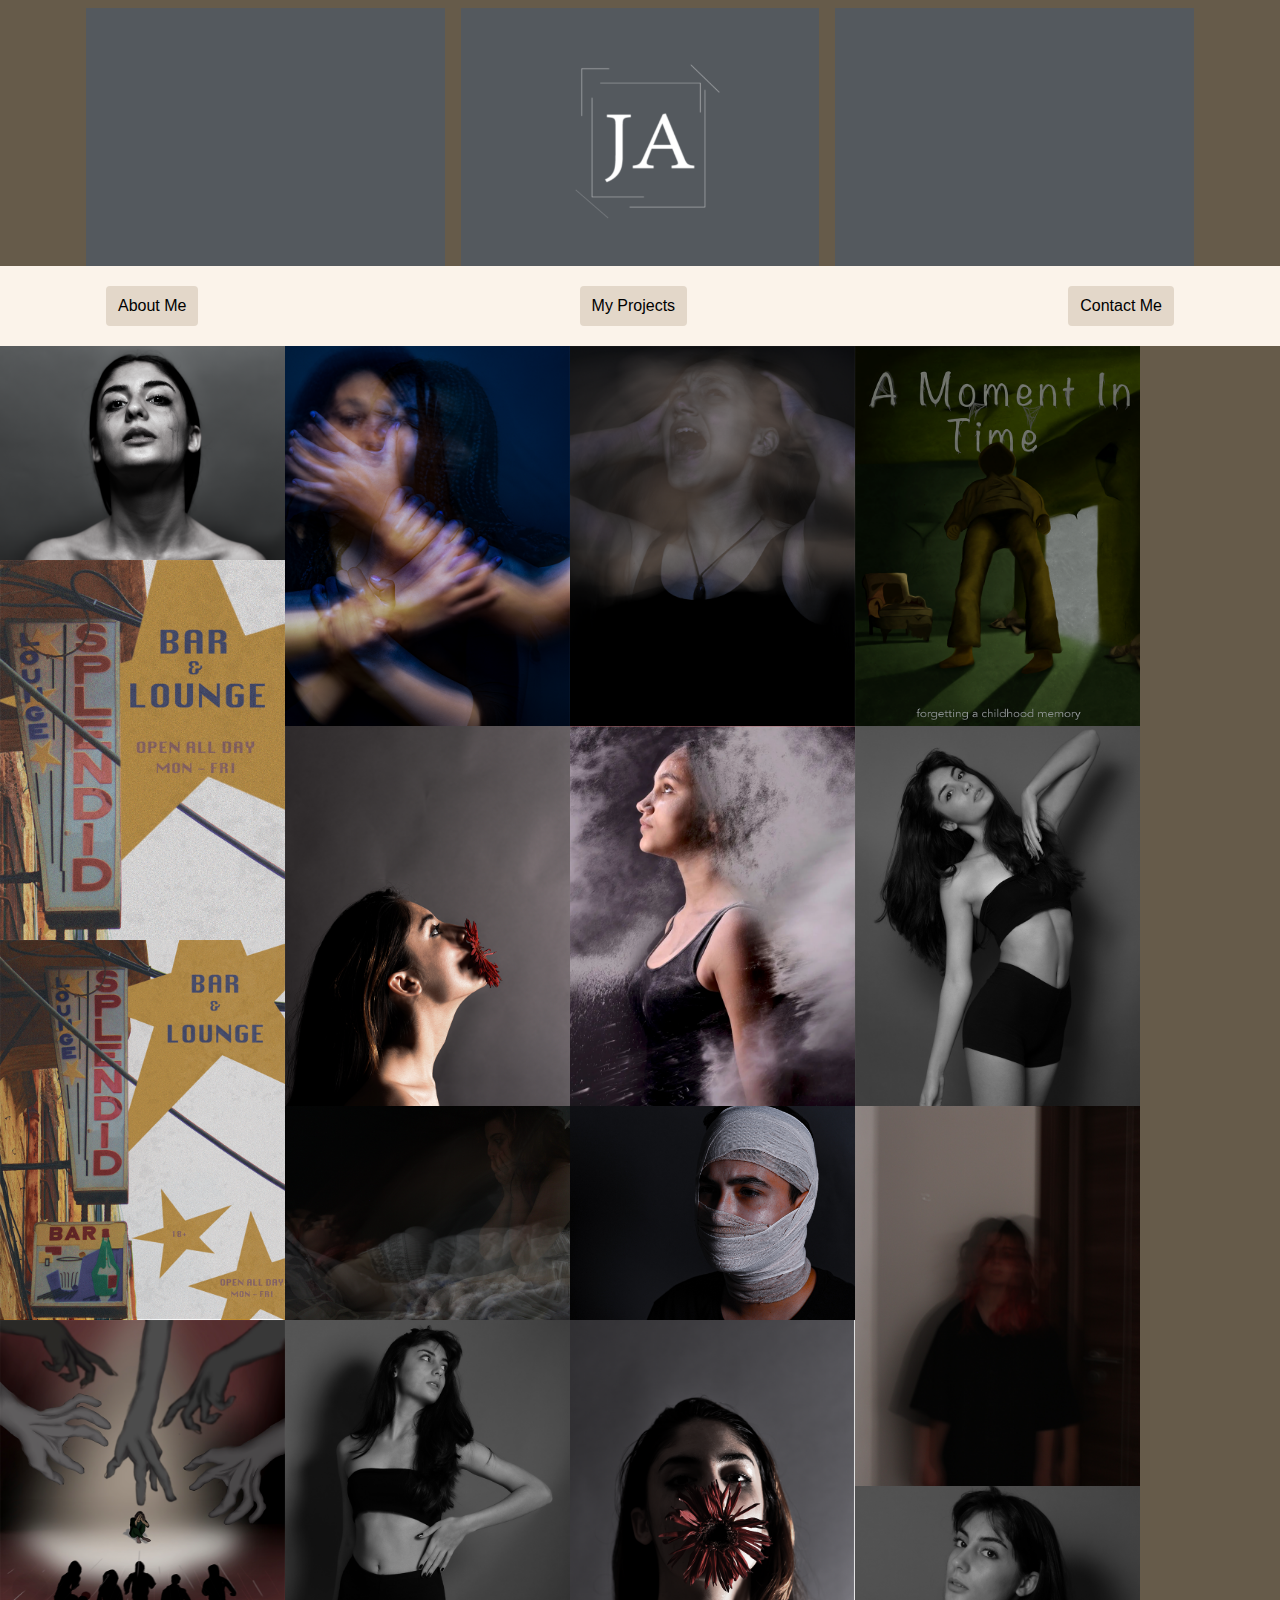
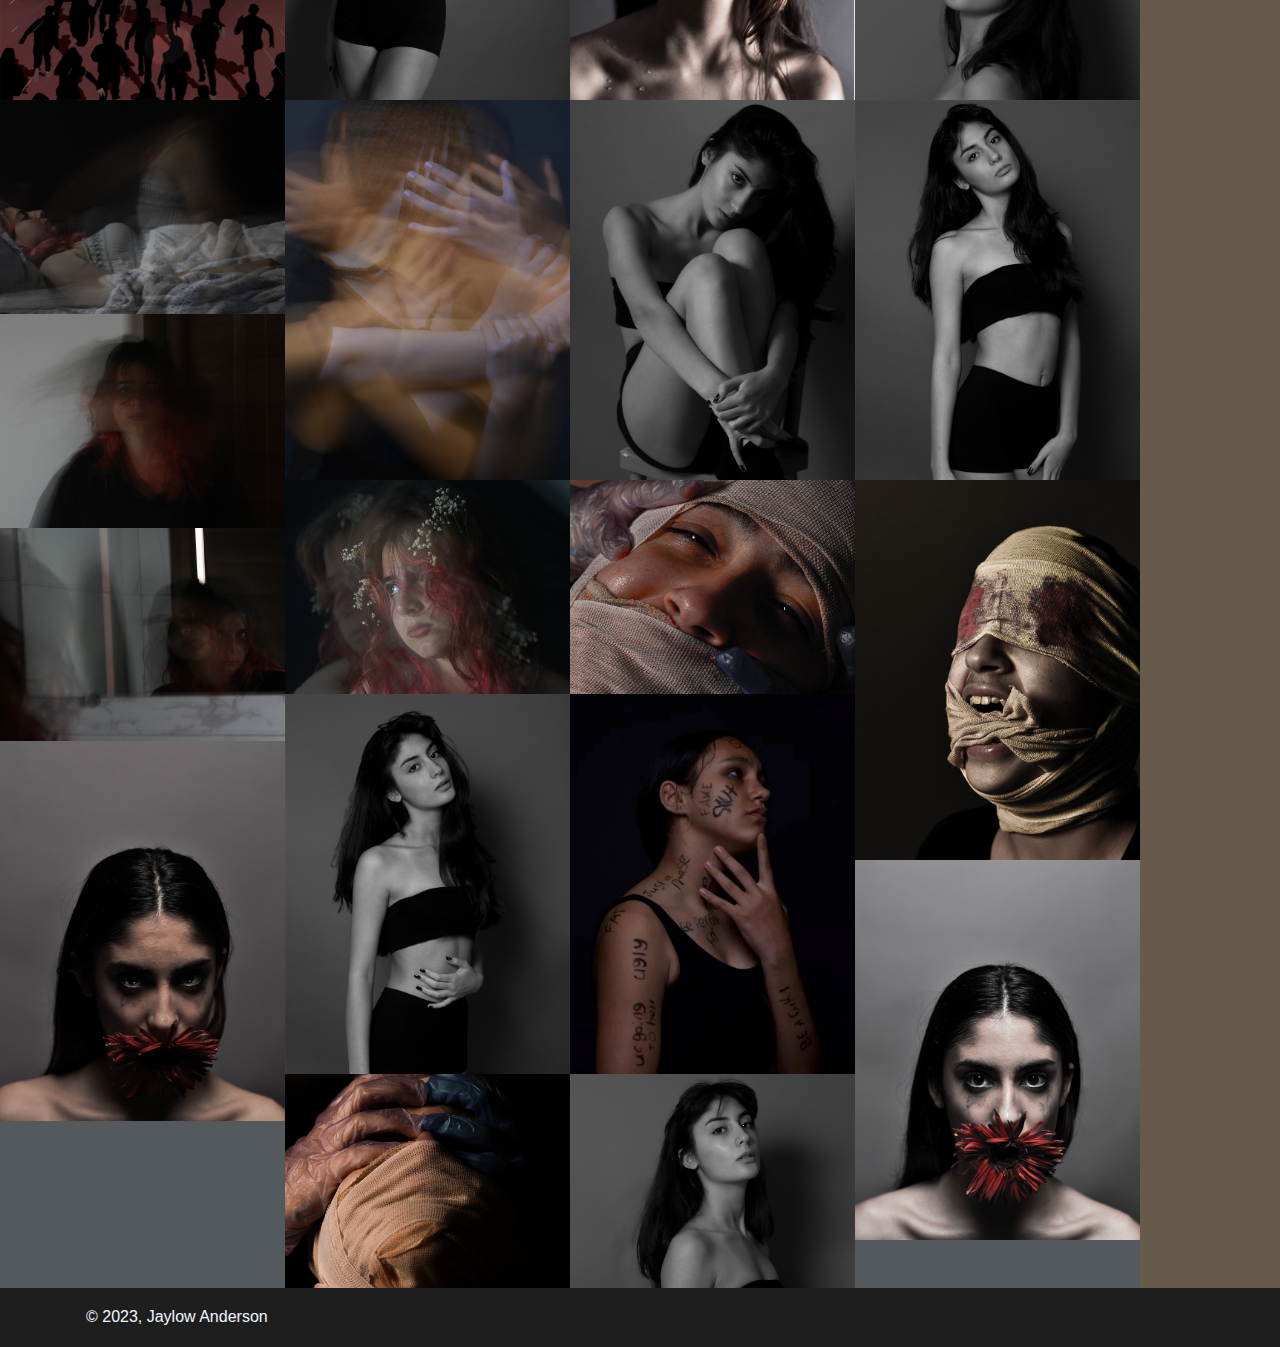
<file: index.html>
<!DOCTYPE html>
<html lang="en">

<head>
    <meta charset="UTF-8">
    <meta name="viewport" content="width=device-width, initial-scale=1.0">
    <title>blog website</title>
    <link rel="stylesheet" href="assets/style/grid.css">
    <link rel="stylesheet" href="assets/style/style.css">
    <link rel="preconnect" href="https://fonts.googleapis.com">
    <link rel="preconnect" href="https://fonts.gstatic.com" crossorigin>
    <link href="https://fonts.googleapis.com/css2?family=Lumanosimo&display=swap" rel="stylesheet">


</head>

<body>
    <!--logo-->
<!--notes for myself-->
<!--so if the logo is made up of two columns that means that it will be uing the css column code of (col-2) this will make the image 2 columns big,
but it needs to be centered so it needs to have its own seperate css to fix the position.-->
<div class="logo-position">
    <div class="container">
        <div class="row">
            <div class="col-4">

            </div>
            <div class="col-4">
                <a href="../jewel-tesi-blog-website/index.html">
                    <div class="gallary-style">
                        <img src="assets/images/no1.png" alt="logo of website" class="style-img">
                    </div>
                </a>
            </div>
            <div class="col-4">

            </div>
        </div>
    </div>
    </div>
    
<!--navbar-->
    <nav class="navbar">
        <div class="container"> 
<a href="about-me.html" class="button"> About Me</a>
<a href="my-projects.html" class="button"> My Projects</a>
<a href="contact-me.html" class="button"> Contact Me</a>

        </div>
    </nav>




    
<!--gallary rows and column structure-->
    <div class="container no-space">

<!--row no 1-->        

<div class="row">
            <div class="col-3">
                <a href="article-page.html">
                    <div class="gallary-style">
                        <img src="assets/images/img32.png" alt="" class="style-img">
                    </div>
                </a>
                <a href="article-page.html">
                    <div class="gallary-style">
                        <img src="assets/images/img 1.png" alt="" class="style-img">
                    </div>
                </a>
                <a href="article-page.html">
                    <div class="gallary-style">
                        <img src="assets/images/img2.png" alt="" class="style-img">
                    </div>
                </a>
                <a href="article-page.html">
                    <div class="gallary-style">
                        <img src="assets/images/img3.png" alt="" class="style-img">
                    </div>
                </a>
                <a href="article-page.html">
                    <div class="gallary-style">
                        <img src="assets/images/img25.png" alt="" class="style-img">
                    </div>
                </a>
                <a href="article-page.html">
                    <div class="gallary-style">
                        <img src="assets/images/img30.png" alt="" class="style-img">
                    </div>
                </a>
                <a href="article-page.html">
                    <div class="gallary-style">
                        <img src="assets/images/img28.png" alt="" class="style-img">
                    </div>
                </a>
                <a href="article-page.html">
                    <div class="gallary-style">
                        <img src="assets/images/img7.png" alt="" class="style-img">
                    </div>
                </a>
                

<!-- row no 2-->
            </div>
            <div class="col-3">
                <a href="article-page.html">
                    <div class="gallary-style">
                        <img src="assets/images/img16.png" alt="" class="style-img">
                    </div>
                </a>
                <a href="article-page.html">
                    <div class="gallary-style">
                        <img src="assets/images/img9.png" alt="" class="style-img">
                    </div>
                </a>
                
                <a href="article-page.html">
                    <div class="gallary-style">
                        <img src="assets/images/img26.png" alt="" class="style-img">
                    </div>
                </a>
                <a href="article-page.html">
                    <div class="gallary-style">
                        <img src="assets/images/img11.png" alt="" class="style-img">
                    </div>
                </a>
                <a href="article-page.html">
                    <div class="gallary-style">
                        <img src="assets/images/img15.png" alt="" class="style-img">
                    </div>
                </a>
                <a href="article-page.html">
                    <div class="gallary-style">
                        <img src="assets/images/img29.png" alt="" class="style-img">
                    </div>
                </a>
                <a href="article-page.html">
                    <div class="gallary-style">
                        <img src="assets/images/img12.png" alt="" class="style-img">
                    </div>
                </a>
                <a href="article-page.html">
                    <div class="gallary-style">
                        <img src="assets/images/img24.png" alt="" class="style-img">
                    </div>
                </a>

            


<!-- row no 3-->

            </div>
            <div class="col-3">
                <a href="article-page.html">
                    <div class="gallary-style">
                        <img src="assets/images/img17.png" alt="" class="style-img">
                    </div>
                </a>
                <a href="article-page.html">
                    <div class="gallary-style">
                        <img src="assets/images/img18.png" alt="" class="style-img">
                    </div>
                </a>
                
                <a href="article-page.html">
                    <div class="gallary-style">
                        <img src="assets/images/img31.png" alt="" class="style-img">
                    </div>
                </a>
                <a href="article-page.html">
                    <div class="gallary-style">
                        <img src="assets/images/img8.png" alt="" class="style-img">
                    </div>
                </a>
                <a href="article-page.html">
                    <div class="gallary-style">
                        <img src="assets/images/img10.png" alt="" class="style-img">
                    </div>
                </a>
                <a href="article-page.html">
                    <div class="gallary-style">
                        <img src="assets/images/img21.png" alt="" class="style-img">
                    </div>
                </a>
                
                <a href="article-page.html">
                    <div class="gallary-style">
                        <img src="assets/images/img19.png" alt="" class="style-img">
                    </div>
                </a>
                <a href="article-page.html">
                    <div class="gallary-style">
                        <img src="assets/images/img22.png" alt="" class="style-img">
                    </div>
                </a>

<!--row no 4-->

            </div>

            <div class="col-3">
                <a href="article-page.html">
                    <div class="gallary-style">
                        <img src="assets/images/img4.png" alt="" class="style-img">
                    </div>
                </a>
                <a href="article-page.html">
                    <div class="gallary-style">
                        <img src="assets/images/img14.png" alt="" class="style-img">
                    </div>
                </a>
                <a href="article-page.html">
                    <div class="gallary-style">
                        <img src="assets/images/img20.png" alt="" class="style-img">
                    </div>
                </a>
                <a href="article-page.html">
                    <div class="gallary-style">
                        <img src="assets/images/img23.png" alt="" class="style-img">
                    </div>
                </a>
                <a href="article-page.html">
                    <div class="gallary-style">
                        <img src="assets/images/img13.png" alt="" class="style-img">
                    </div>
                </a>
                
                <a href="article-page.html">
                    <div class="gallary-style">
                        <img src="assets/images/img6.png" alt="" class="style-img">
                    </div>
                </a>
                <a href="article-page.html">
                    <div class="gallary-style">
                        <img src="assets/images/img5.png" alt="" class="style-img">
                    </div>
                </a>
                
            </div>
        </div>
    </div>


<!--footer-->
    <footer>
        <div class="container">
            &copy; 2023, Jaylow Anderson


        </div>
    </footer>
</body>


</html>
</file>
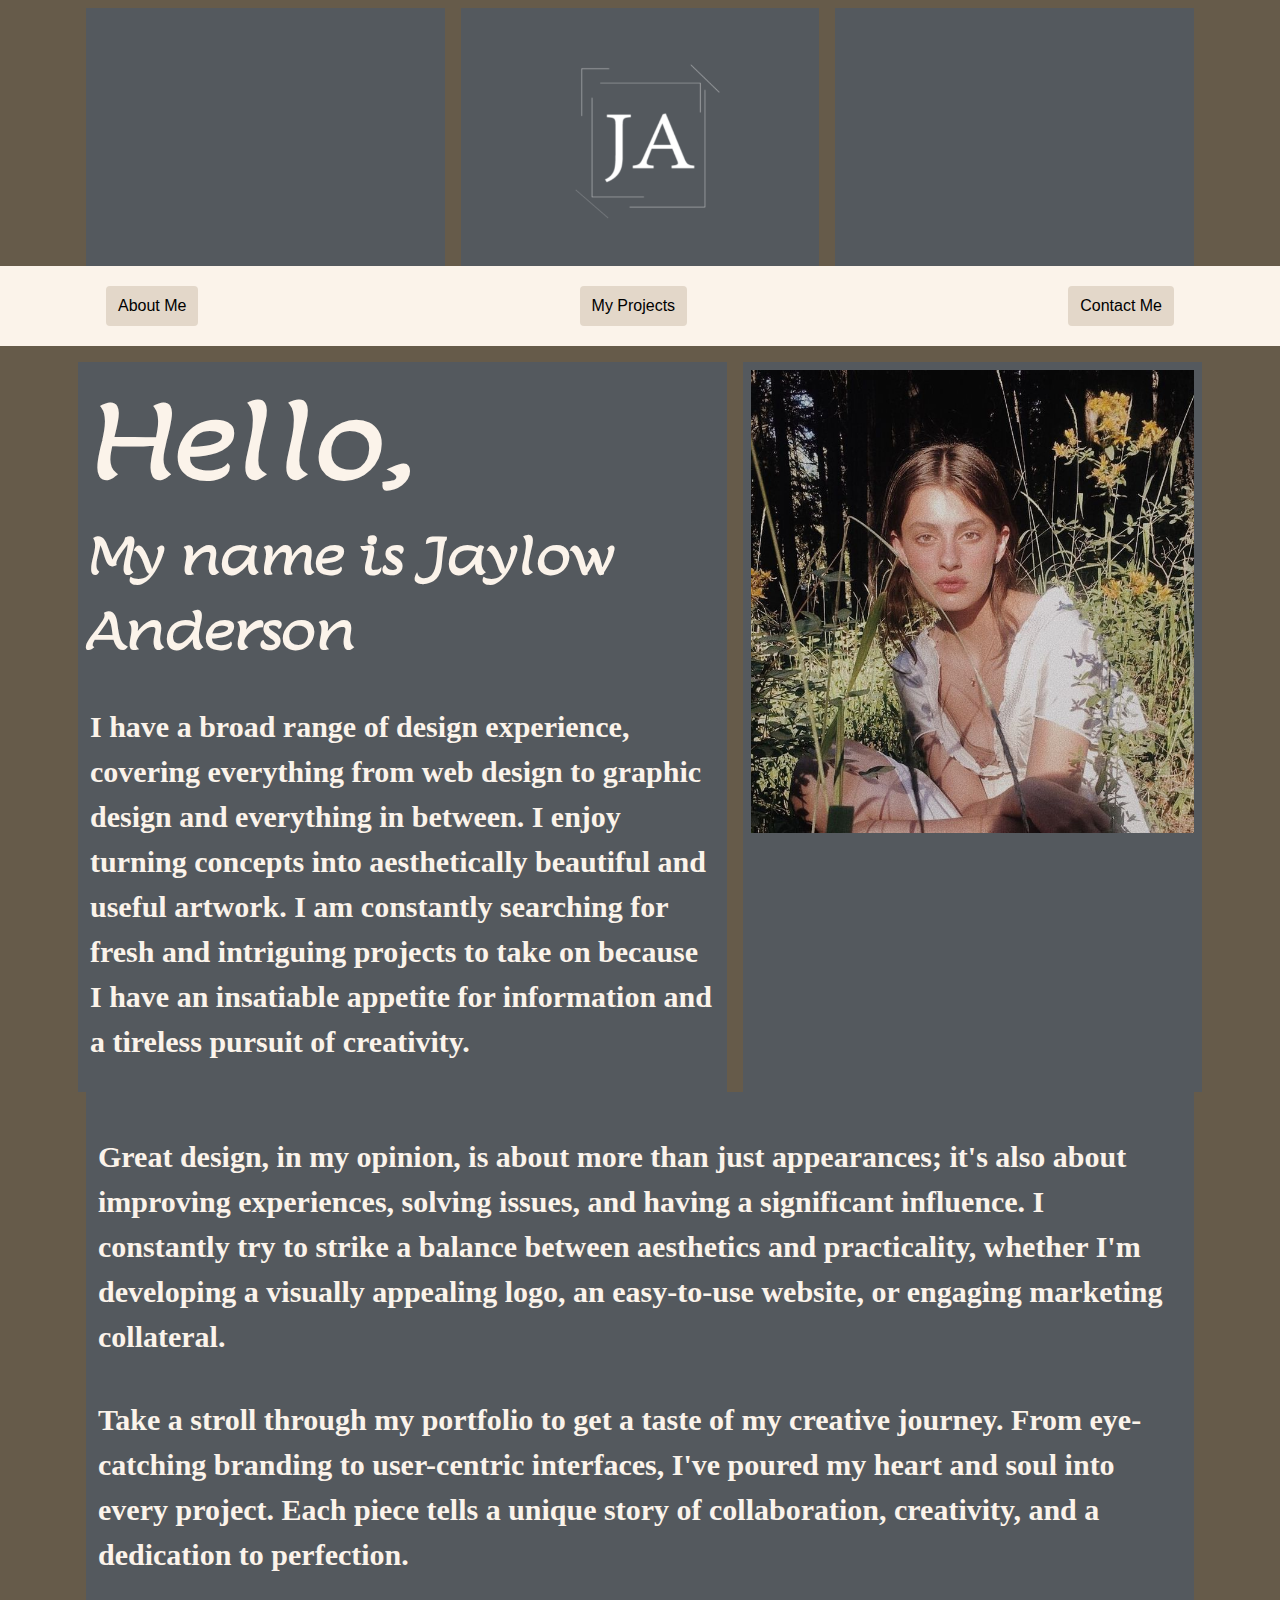
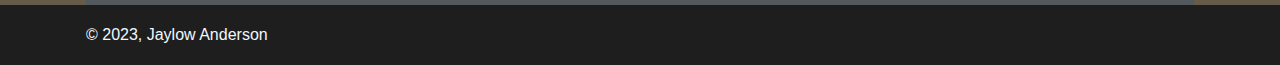
<file: about-me.html>
<!DOCTYPE html>
<html lang="en">
<head>
    <meta charset="UTF-8">
    <meta name="viewport" content="width=device-width, initial-scale=1.0">
    <title>About Me</title>
    <link rel="stylesheet" href="assets/style/grid.css">
    <link rel="stylesheet" href="assets/style/style.css">
    <link rel="preconnect" href="https://fonts.googleapis.com">
    <link rel="preconnect" href="https://fonts.gstatic.com" crossorigin>
    <link href="https://fonts.googleapis.com/css2?family=Lumanosimo&display=swap" rel="stylesheet">
</head>
<body>

    <!--logo-->
    <div class="logo-position">
        <div class="container">
            <div class="row">
                <div class="col-4">
    
                </div>
                <div class="col-4">
                    <a href=" index.html">
                        <div class="gallary-style">
                            <img src="assets/images/no1.png" alt="logo of website" class="style-img">
                        </div>
                    </a>
                </div>
                <div class="col-4">
    
                </div>
            </div>
        </div>
        </div>
    <!--navigation bar-->
    <nav class="navbar">
        <div class="container"> 

<a href="about-me.html" class="button"> About Me</a>
<a href="my-projects.html" class="button"> My Projects</a>
<a href="contact-me.html" class="button"> Contact Me</a>

        </div>
    </nav>


    <!--title-->


    
    <div class="container">
        <div class="row">
            <div class="row">
            
            <!--main artivle-->
                <div class="col-7">
                    <h1 class=" title-text no-space1">Hello,</h1>

                    <h2 class="title-text1 no-space1">My name is Jaylow Anderson</h2>

                <h3 class="title1">I have a broad range of design experience, covering everything from web design to graphic design and 
                    everything in between. I enjoy turning concepts into aesthetically beautiful and useful artwork. 
                    I am constantly searching for fresh and intriguing projects to take on because I have an insatiable 
                    appetite for information and a tireless pursuit of creativity.</h3>
                </div>
                

            <!--image-->
                <div class="col-5">
                    <img src="assets/images/portrait.jpeg" class ="gallary-style style-img">
                </div>
                
            </div>
            <div class="col-12">
                <h3 class="title1">
                    Great design, in my opinion, is about more than just appearances; 
                    it's also about improving experiences, solving issues, and having a significant influence. 
                    I constantly try to strike a balance between aesthetics and practicality, whether I'm developing a
                    visually appealing logo, an easy-to-use website, or engaging marketing collateral.
                </h3>

                <h3 class="title1">
                    Take a stroll through my portfolio to get a taste of my creative journey. 
                    From eye-catching branding to user-centric interfaces, I've poured my heart and soul into every project. 
                    Each piece tells a unique story of collaboration, creativity, and a dedication to perfection.
                </h3>
            </div>
        </div>
        </div>
    <!--footer-->
    <footer>
        <div class="container">
            &copy; 2023, Jaylow Anderson
        </div>
    </footer>

</body>
</html>
</file>
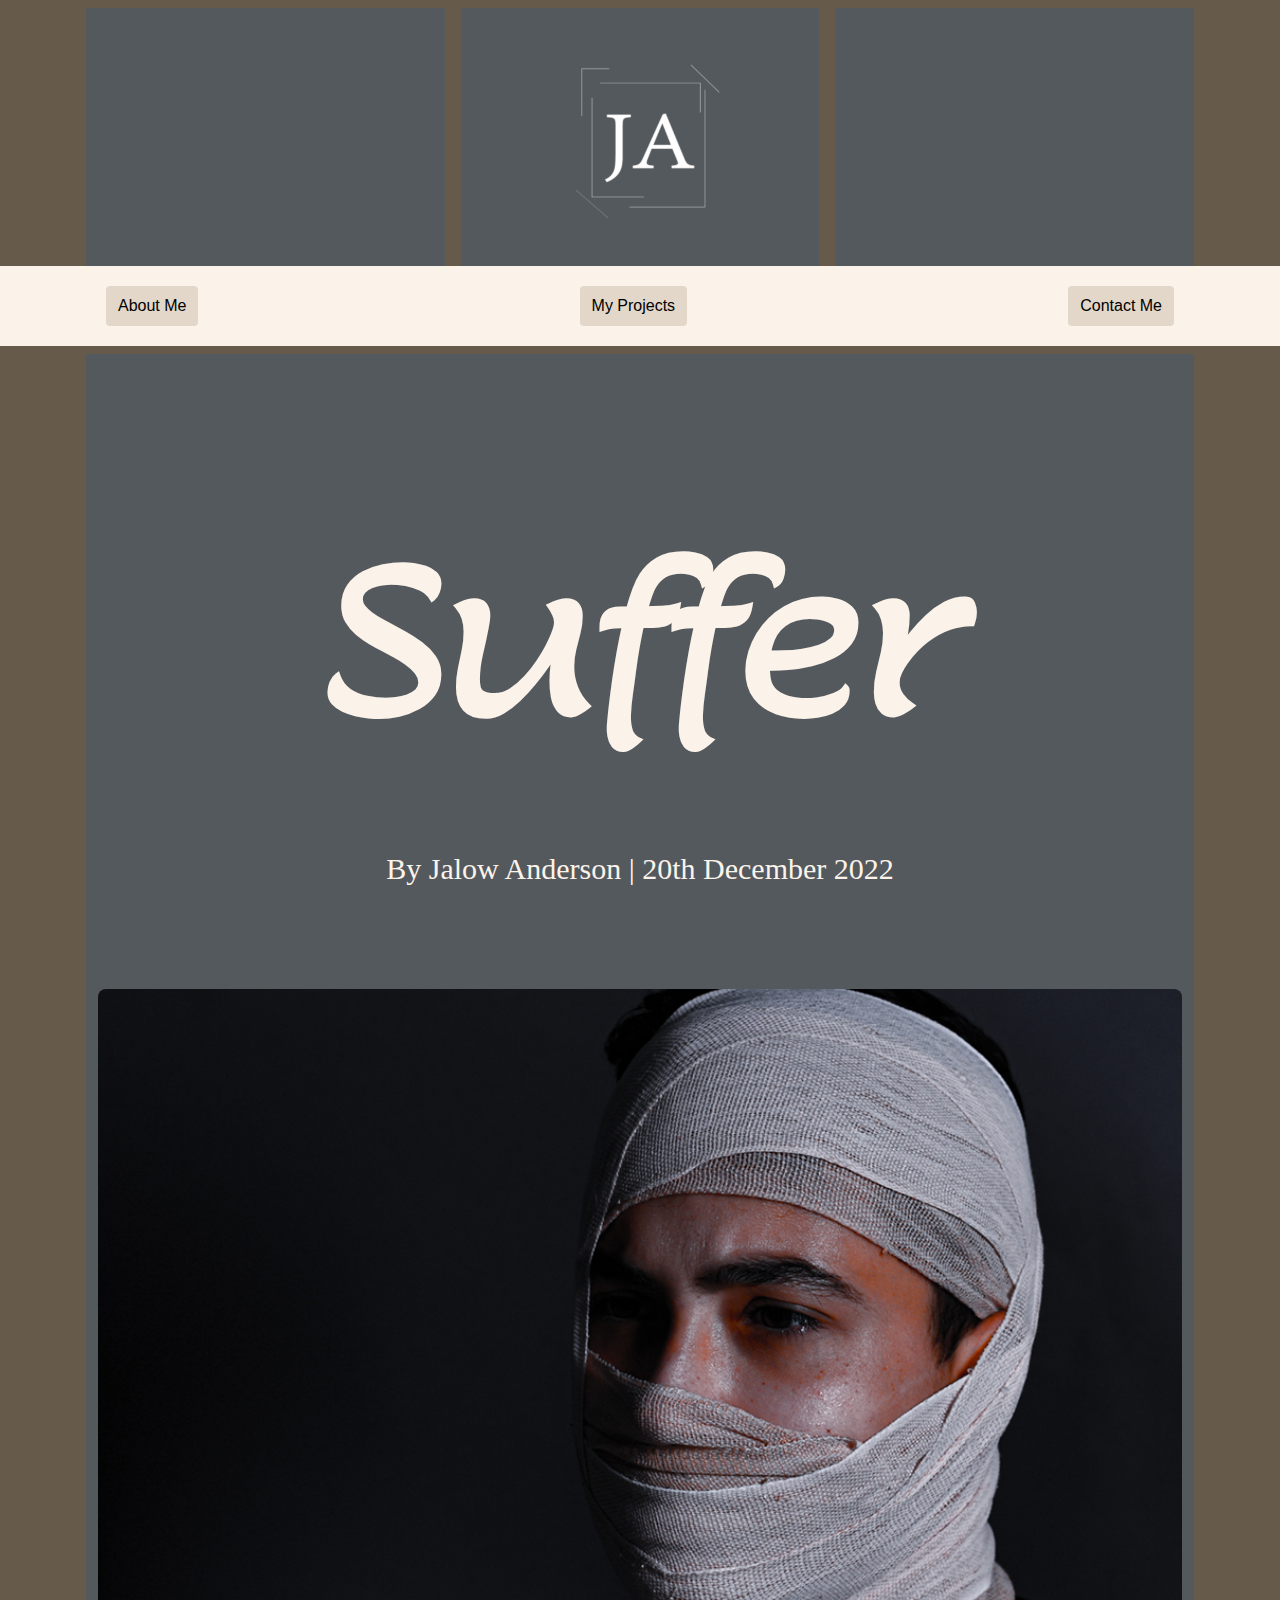
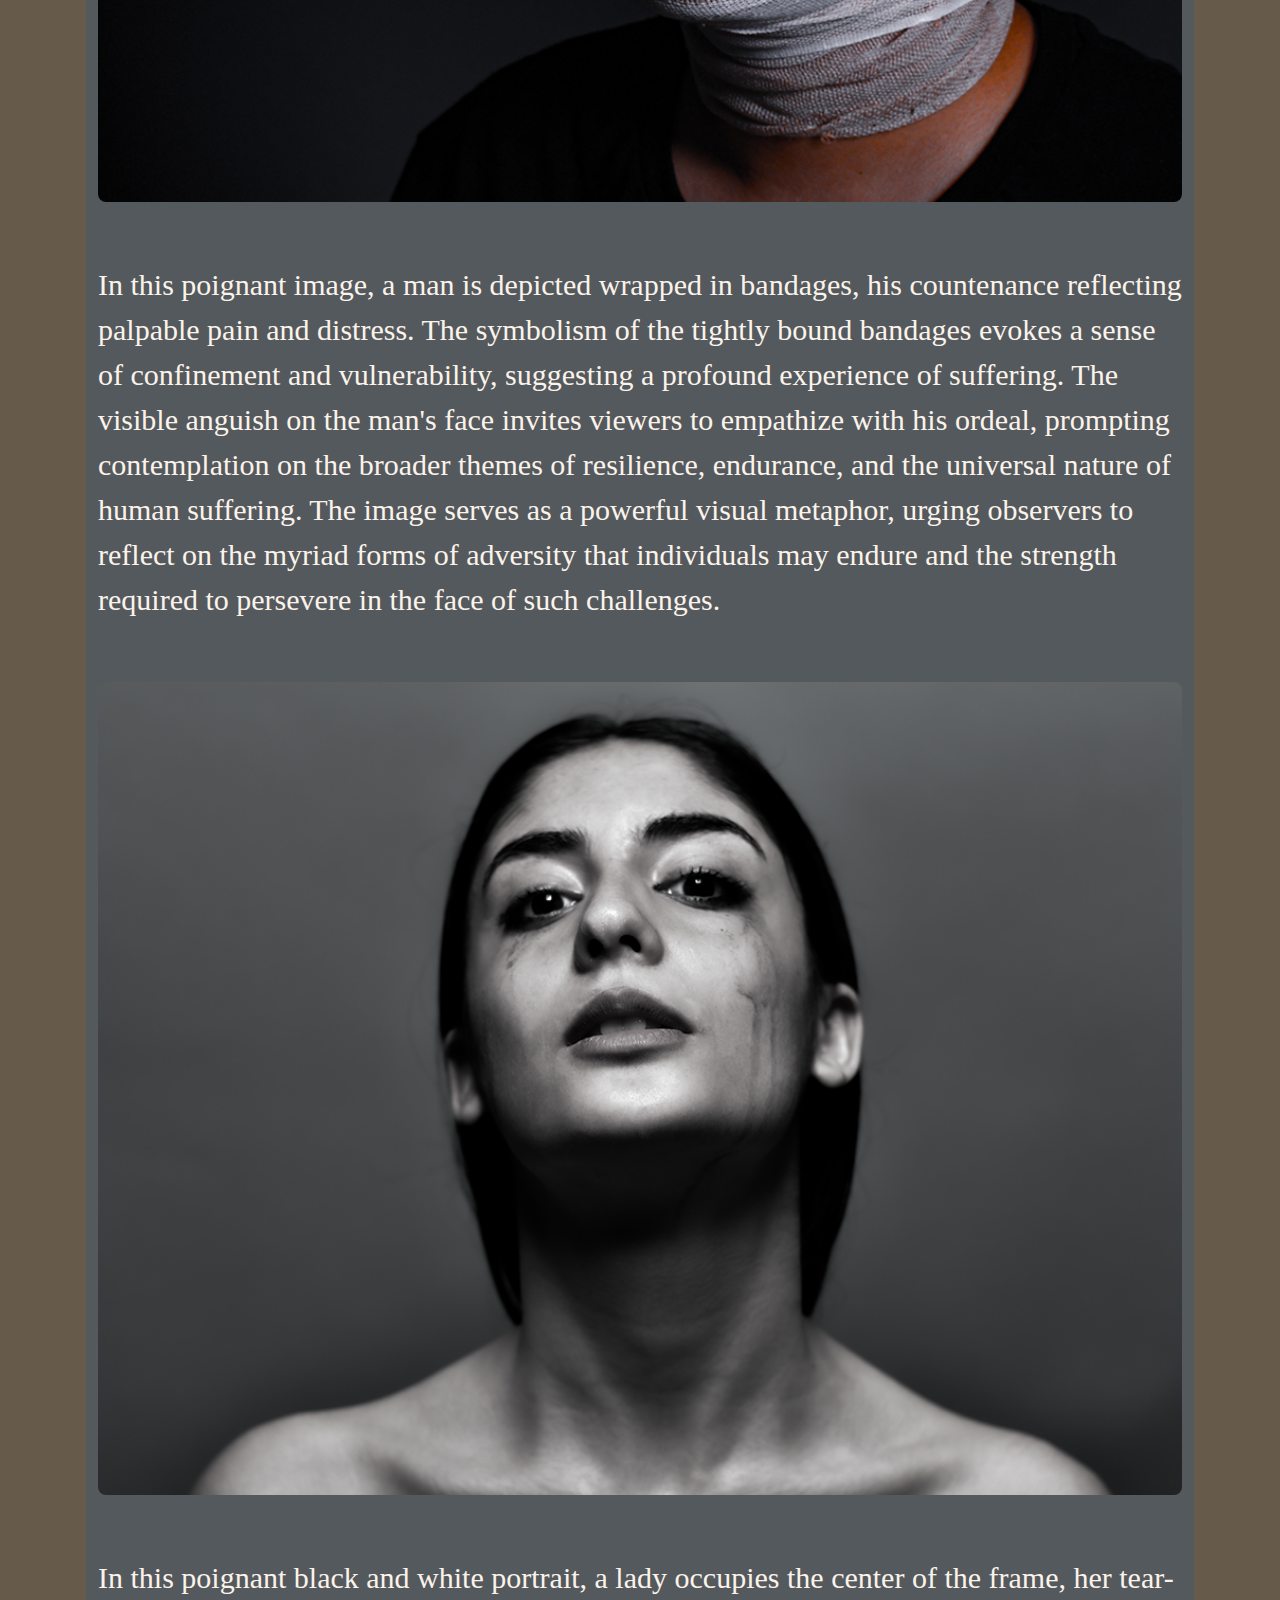
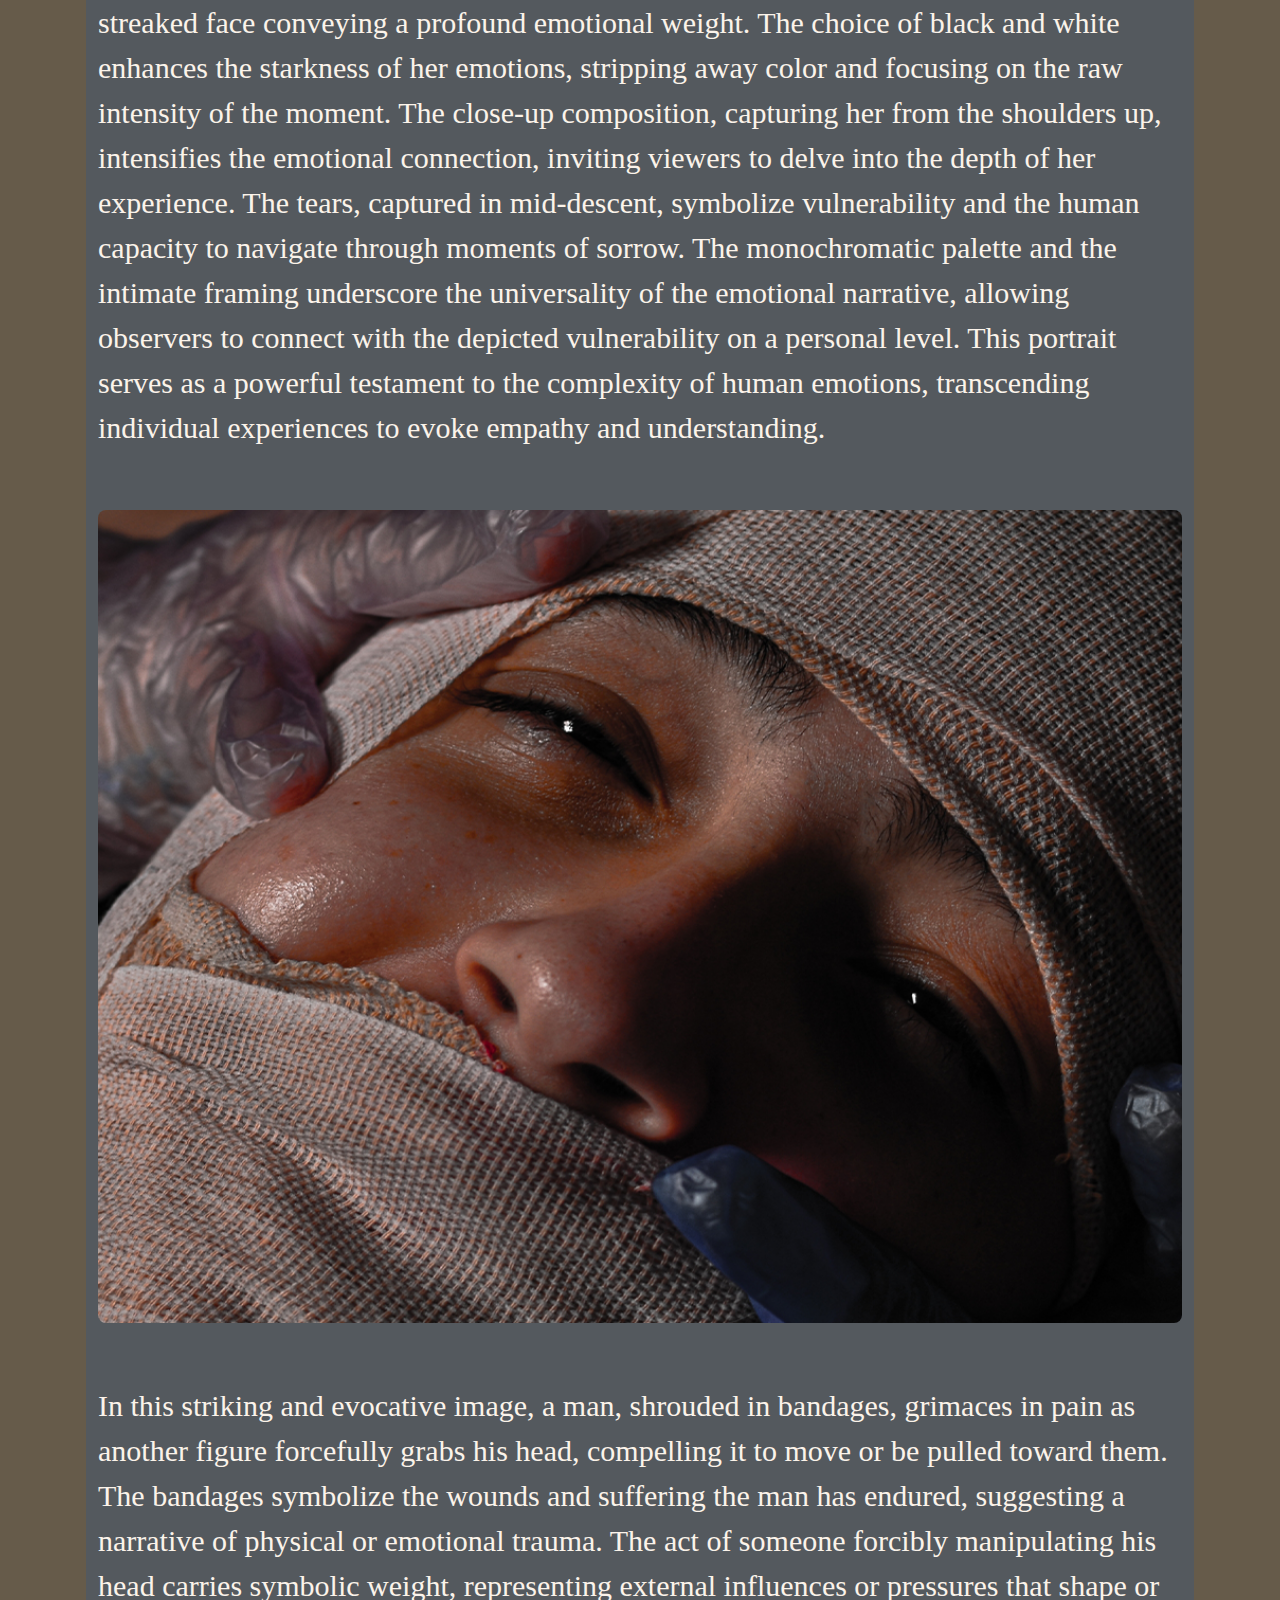
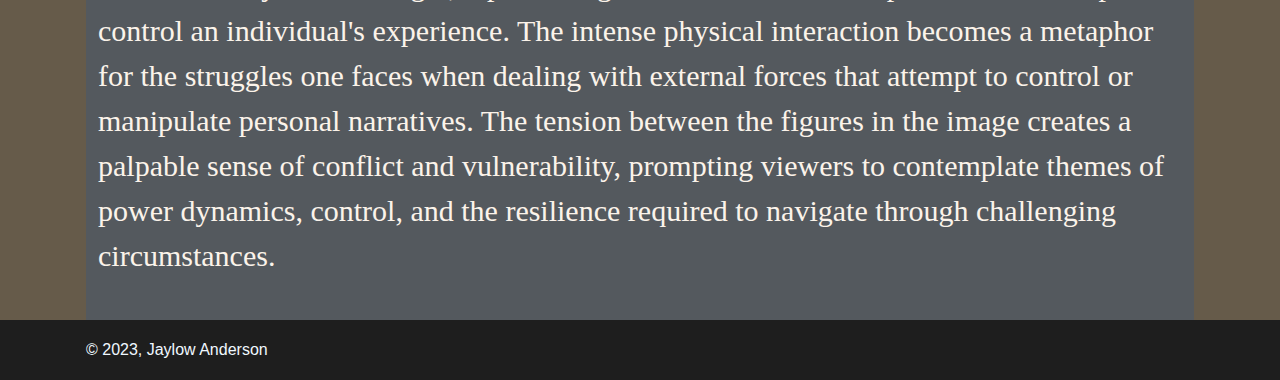
<file: article-page.html>
<!DOCTYPE html>
<html lang="en">
<head>
    <meta charset="UTF-8">
    <meta name="viewport" content="width=device-width, initial-scale=1.0">
    <title>article page 1</title>
    <link rel="stylesheet" href="assets/style/grid.css">
    <link rel="stylesheet" href="assets/style/style.css">
    <link rel="preconnect" href="https://fonts.googleapis.com">
    <link rel="preconnect" href="https://fonts.gstatic.com" crossorigin>
    <link href="https://fonts.googleapis.com/css2?family=Lumanosimo&display=swap" rel="stylesheet">
</head>
<body>

    <!--logo-->
    <div class="logo-position">
        <div class="container">
            <div class="row">
                <div class="col-4">
    
                </div>
                <div class="col-4">
                    <a href="index.html">
                        <div class="gallary-style">
                            <img src="assets/images/no1.png" alt="logo of website" class="style-img">
                        </div>
                    </a>
                </div>
                <div class="col-4">
    
                </div>
            </div>
        </div>
        </div>

    <!-- header-->
    <nav class="navbar">
        <div class="container"> 

<a href="about-me.html" class="button"> About Me</a>
<a href="my-projects.html" class="button"> My Projects</a>
<a href="contact-me.html" class="button"> Contact Me</a>

        </div>
    </nav>


    <!--main part of page-->
    
    <div class="container">
        <main>
            <div class="row">
                <div class="col-12">
                    <section class="blog-post">
                        <article>
                            <header class="title-text">
                                <h1 class="title">
                                    Suffer
                                </h1>
                                    
                                    <div class="title1">
                                <p class="title">by Jalow Anderson &vert; <time datetime="2023-11-24">20th December 2022</time></p>
                            </div>
                            </header>

                        <div class="title1">
                            <div class="image rounded-image">
                                <img src="assets/images/img31.png"
                                    alt="image description">
                            </div>
                            <p>
                                In this poignant image, a man is depicted wrapped in bandages, his countenance reflecting palpable pain and distress. 
                                The symbolism of the tightly bound bandages evokes a sense of confinement and vulnerability, suggesting a profound experience of suffering. 
                                The visible anguish on the man's face invites viewers to empathize with his ordeal, prompting contemplation on the broader themes of resilience, endurance, and 
                                the universal nature of human suffering. The image serves as a powerful visual metaphor, urging observers to reflect on the myriad forms of 
                                adversity that individuals may endure and the strength required to persevere in the face of such challenges.</p>

                                <div class="image rounded-image">
                                    <img src="assets/images/img32.png"
                                        alt="image description">
                                </div> 
                            <p>In this poignant black and white portrait, a lady occupies the center of the frame, her tear-streaked 
                                face conveying a profound emotional weight. The choice of black and white enhances the starkness of her 
                                emotions, stripping away color and focusing on the raw intensity of the moment. The close-up composition, 
                                capturing her from the shoulders up, intensifies the emotional connection, inviting viewers to delve into the 
                                depth of her experience. The tears, captured in mid-descent, symbolize vulnerability and the human capacity to 
                                navigate through moments of sorrow. The monochromatic palette and the intimate framing underscore the universality of 
                                the emotional narrative, allowing observers to connect with the depicted vulnerability on a personal level. 
                                This portrait serves as a powerful testament to the complexity of human emotions, transcending individual experiences 
                                to evoke empathy and understanding.</p>
                                
                                <div class="image rounded-image">
                                    <img src="assets/images/img21.png"
                                        alt="image description">
                                </div> 
                            <p>
                                In this striking and evocative image, a man, shrouded in bandages, 
                                grimaces in pain as another figure forcefully grabs his head, compelling it to 
                                move or be pulled toward them. The bandages symbolize the wounds and suffering the man 
                                has endured, suggesting a narrative of physical or emotional trauma. 
                                The act of someone forcibly manipulating his head carries symbolic weight, 
                                representing external influences or pressures that shape or control an individual's experience. 
                                The intense physical interaction becomes a metaphor for the struggles one faces when dealing with
                                external forces that attempt to control or manipulate personal narratives. The tension between 
                                the figures in the image creates a palpable sense of conflict and vulnerability, prompting 
                                viewers to contemplate themes of power dynamics, control, and the resilience required to 
                                navigate through challenging circumstances.</p>
                            </div>
                        </article>
                    </section>
                </div>
            </div>
        </main>
    </div>

    <!--footer-->
    <footer>
        <div class="container">
            &copy; 2023, Jaylow Anderson


        </div>
    </footer>

</body>
</html>
</file>
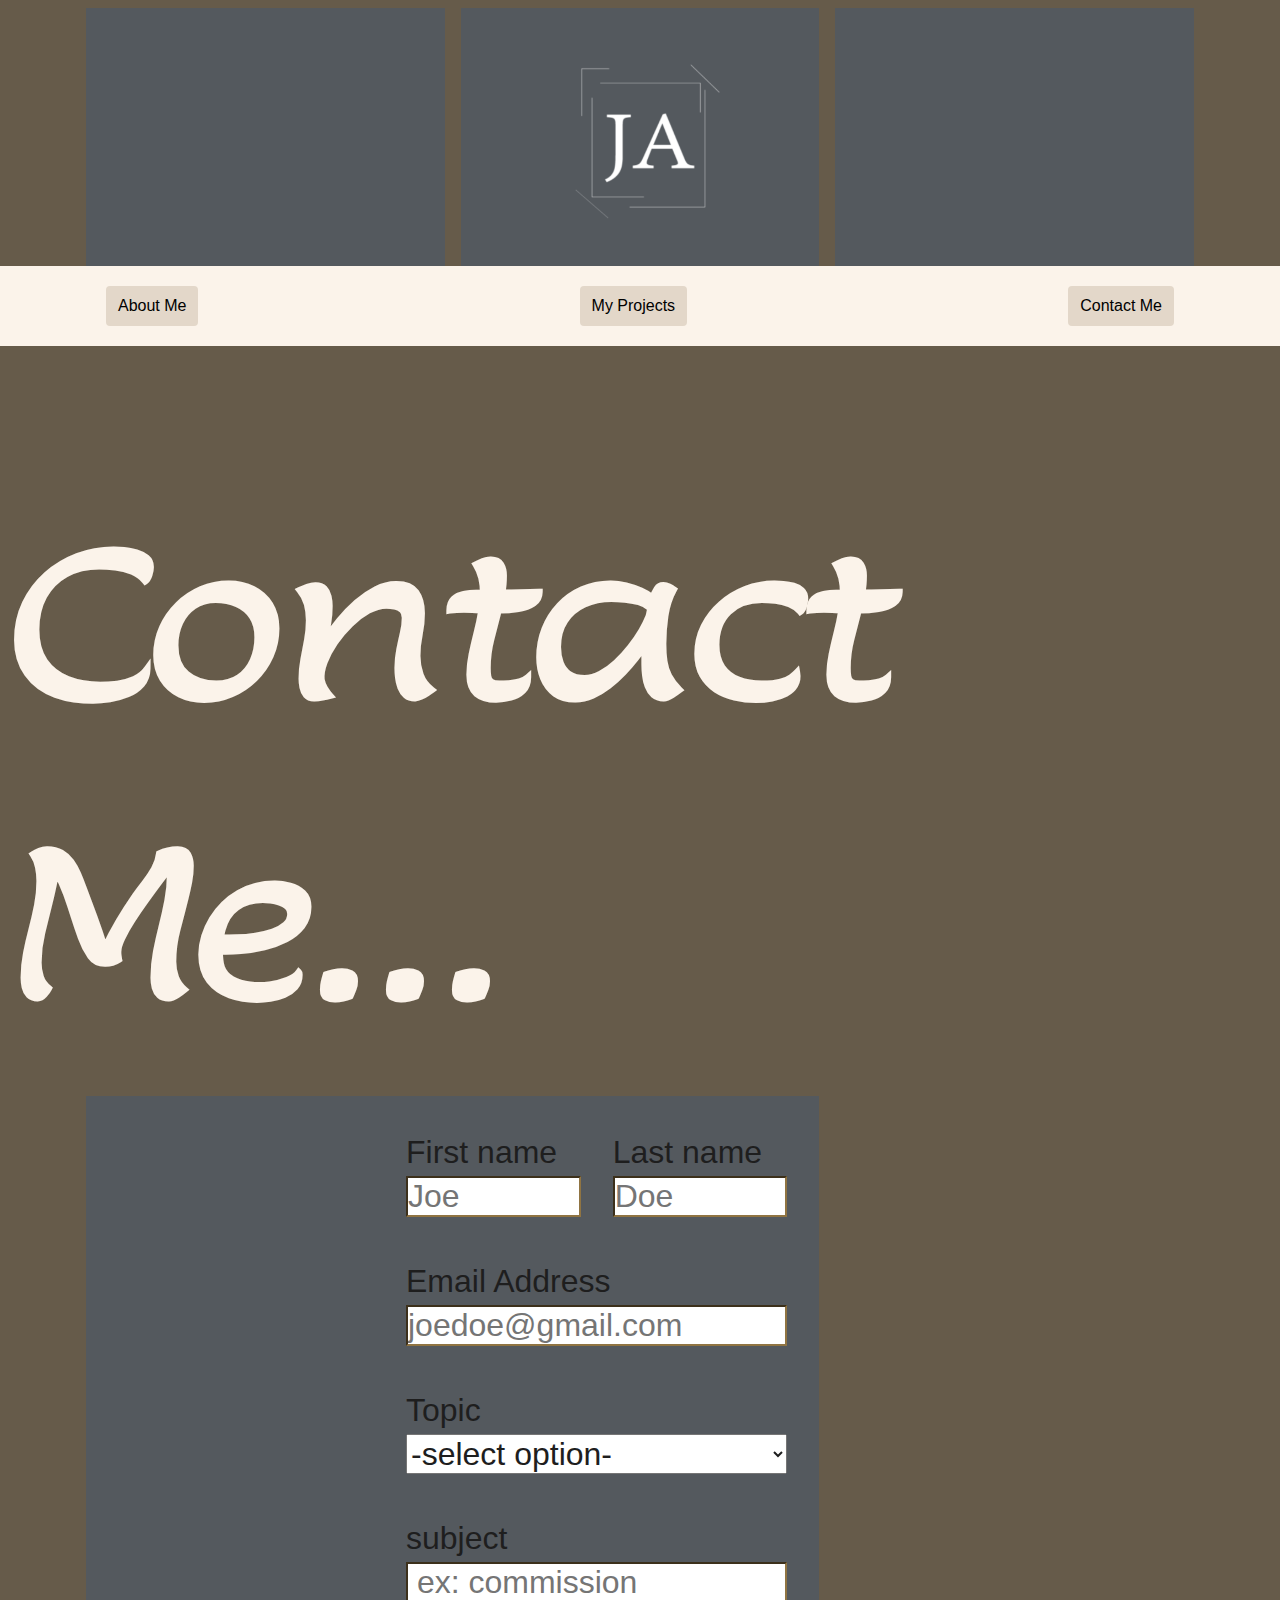
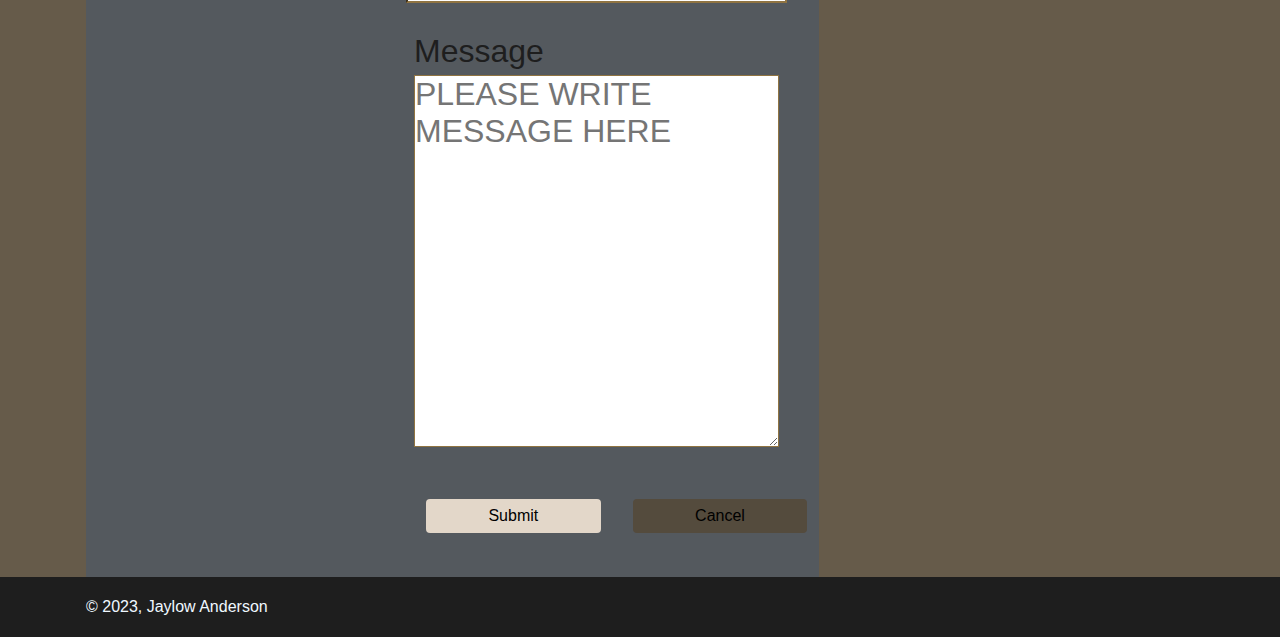
<file: contact-me.html>
<!DOCTYPE html>
<html lang="en">

<head>
    <meta charset="UTF-8">
    <meta name="viewport" content="width=device-width, initial-scale=1.0">
    <title>contact me</title>
    <link rel="stylesheet" href="assets/style/grid.css">
    <link rel="stylesheet" href="assets/style/style.css">
    <link rel="preconnect" href="https://fonts.googleapis.com">
    <link rel="preconnect" href="https://fonts.gstatic.com" crossorigin>
    <link href="https://fonts.googleapis.com/css2?family=Lumanosimo&display=swap" rel="stylesheet">
</head>

<body>

    <!--logo-->
    <div class="logo-position">
        <div class="container">
            <div class="row">
                <div class="col-4">
    
                </div>
                <div class="col-4">
                    <a href="index.html">
                        <div class="gallary-style">
                            <img src="assets/images/no1.png" alt="logo of website" class="style-img">
                        </div>
                    </a>
                </div>
                <div class="col-4">
    
                </div>
            </div>
        </div>
        </div>

        <!--navigation bar-->
        <nav class="navbar">
            <div class="container"> 
    
    <a href="about-me.html" class="button"> About Me</a>
    <a href="my-projects.html" class="button"> My Projects</a>
    <a href="contact-me.html" class="button"> Contact Me</a>
    
            </div>
        </nav>
    
    
    <!--text-->
    <div class="row contact-text">
        <div class="col-12">
            <h1>Contact Me...</h1>
        </div>
    </div>

    <!--main area-->
    <div class="container">
        <div class="row">
            <div class="col-8">
                <main>
                    <form action="mailto:jeweltesi@gmail.com" 
                    method="post" 
                    enctype="text/plain"
                    class="contact-form">
                    <div class="container contact-form-adjust">

                            <!--first and last name-->
                            <div class="row contact-spacing">
                                <div class="col-6">
                                    <label for="first-name-input">First name</label>
                                    <input type="text" id="first-name-input" name="first-name" placeholder="Joe" required>
                                </div>
                                <div class="col-6">
                                    <label for="last-name-input">Last name</label>
                                    <input type="text" id="last-name-input" name="last-name" placeholder="Doe" required>
                                </div>
                            </div>

                            <!--email-->
                            <div class="row contact-spacing">
                                <div class="col-12">
                                    <label for="email-address-input">Email Address</label>
                                    <input type="text" id="email-address-input" name="email-address"
                                        placeholder="joedoe@gmail.com" required>
                                </div>
                            </div>

                            <!--topic drop down list-->
                            <div class="row contact-spacing">
                                <div class="col-12">
                                    <label for="topic-dropdown-list">Topic</label>
                                    <select name="topic" id="topic-dropdown-list" required>
                                        <option value="select">-select option-</option>
                                        <option value="commision">commision work</option>
                                        <option value="questions">questions about a project</option>
                                        <option value="projects">projects</option>
                                    </select>
                                </div>
                            </div>

                            <!--subject-->
                            <div class="row contact-spacing">

                                <div class="col-12">
                                    <label for="subject-input">subject</label>
                                    <input type="text" name="subject input" id="subject-input"
                                        placeholder=" ex: commission" required>

                                </div>

                            </div>

                            <!--MESSAGE-->
                            <div class="col-12">
                                <label for="message-text-are">Message</label>
                                <textarea name="message" id="message-text-are" cols="30" rows="10"
                                    placeholder="PLEASE WRITE MESSAGE HERE" required></textarea>
                            </div>

                            <!--cancel and submit-->
                            <div class="row contact-spacing">

                                <div class="col-6">

                                    <button type="submit" class="button">

                                        Submit

                                    </button>

                                </div>

                                <div class="col-6">

                                    <button type="reset" class="button clear">

                                        Cancel

                                    </button>

                                </div>

                            </div>


                        </div>

                    </form>
                </main>
            </div>
        </div>
    </div>


<!--footer-->
    <footer>
        <div class="container">
            &copy; 2023, Jaylow Anderson


        </div>
    </footer>
</body>

</html>
</file>
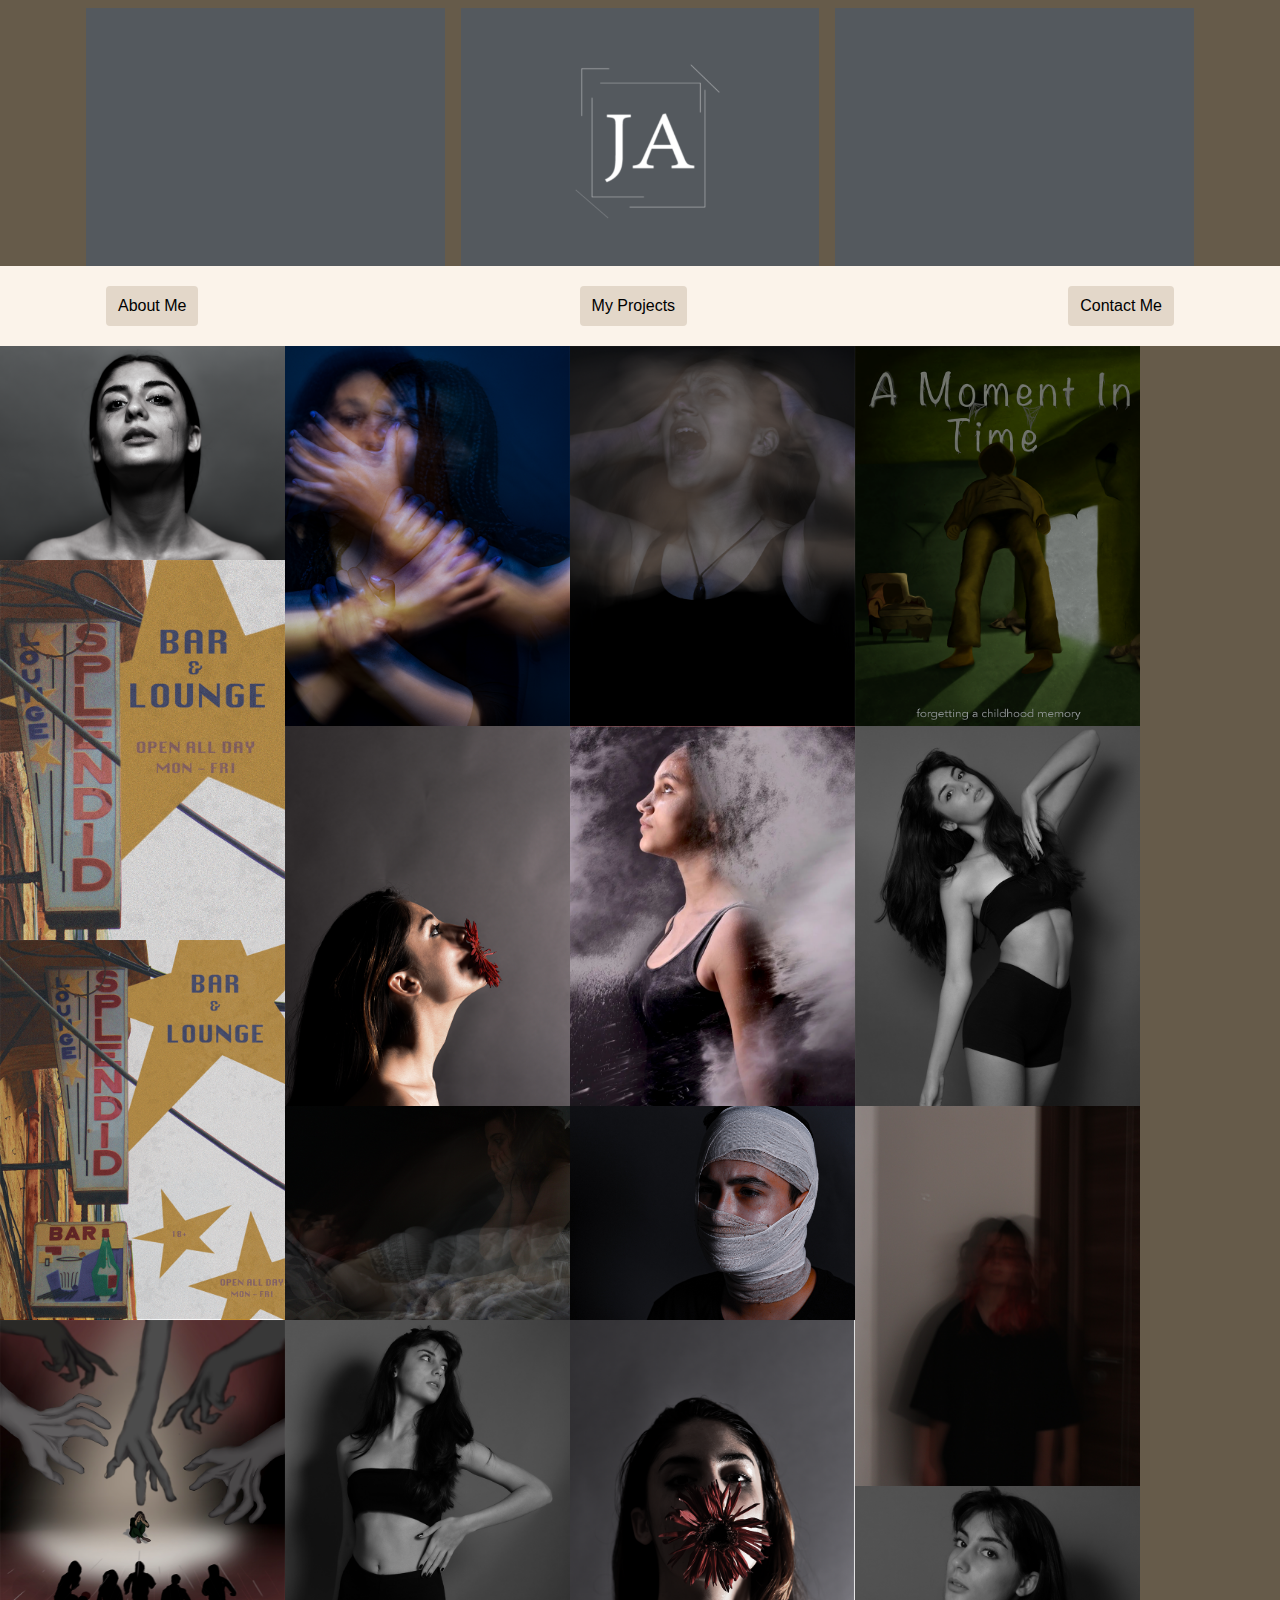
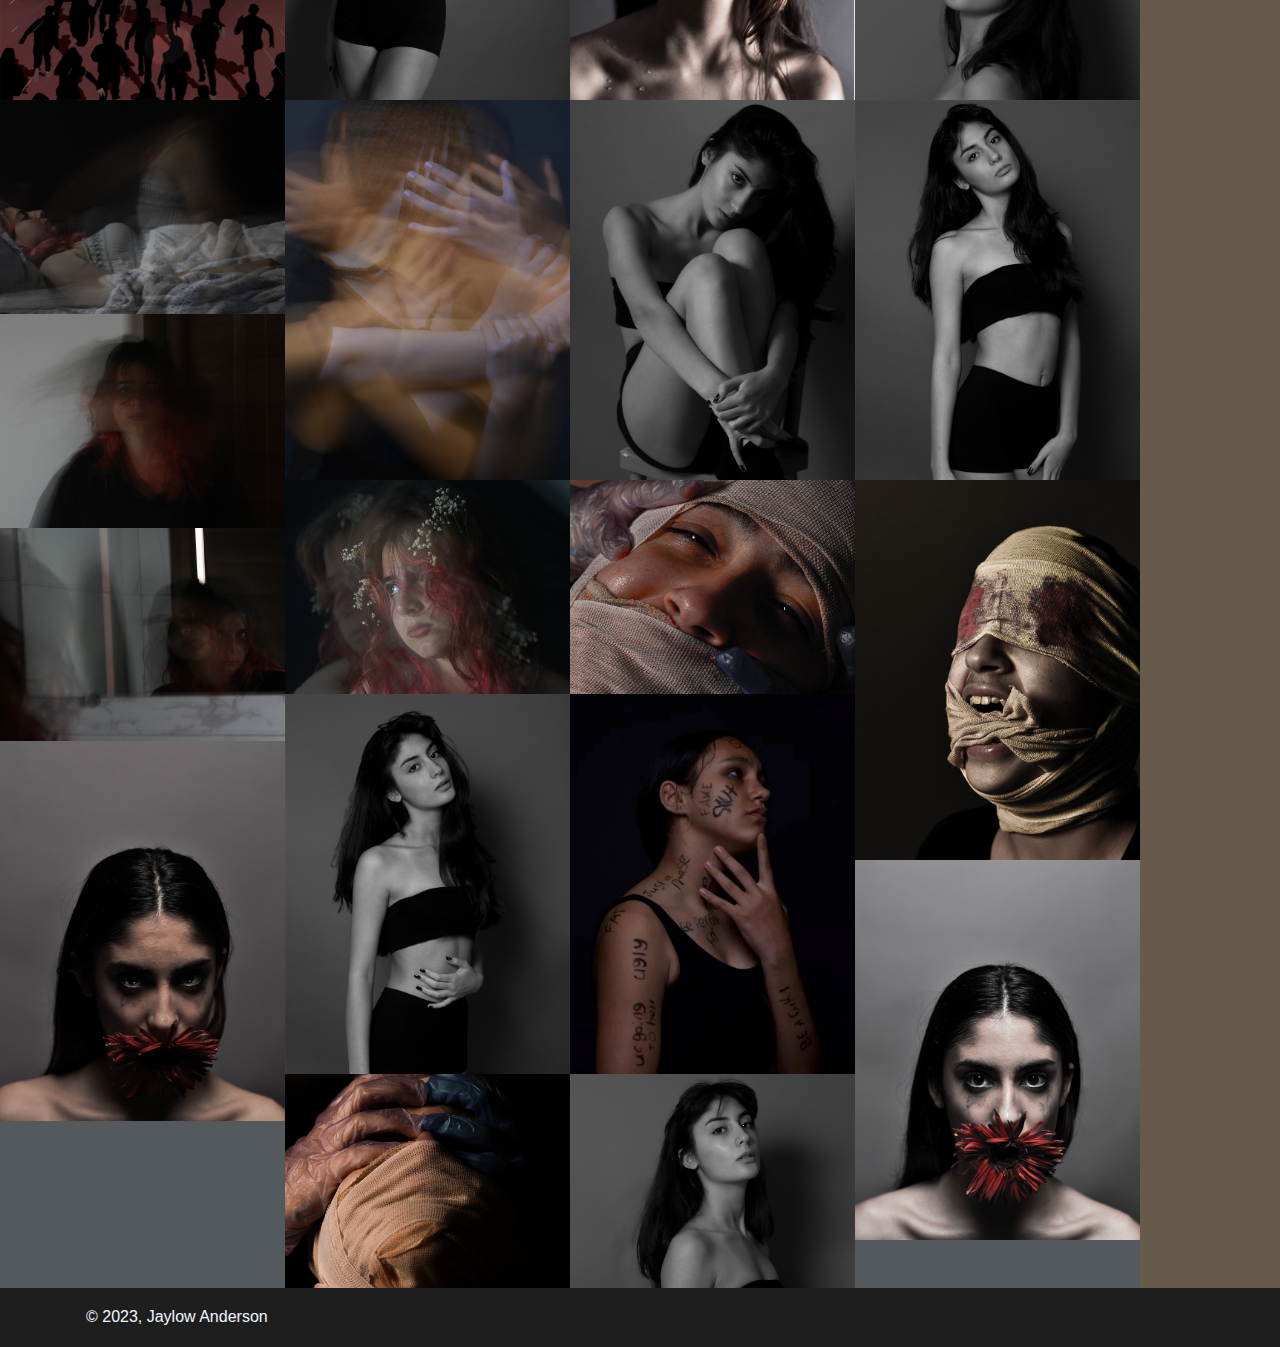
<file: home-page.html>
<!DOCTYPE html>
<html lang="en">

<head>
    <meta charset="UTF-8">
    <meta name="viewport" content="width=device-width, initial-scale=1.0">
    <title>blog website</title>
    <link rel="stylesheet" href="assets/style/grid.css">
    <link rel="stylesheet" href="assets/style/style.css">
    <link rel="preconnect" href="https://fonts.googleapis.com">
    <link rel="preconnect" href="https://fonts.gstatic.com" crossorigin>
    <link href="https://fonts.googleapis.com/css2?family=Lumanosimo&display=swap" rel="stylesheet">


</head>

<body>
    <!--logo-->
<!--notes for myself-->
<!--so if the logo is made up of two columns that means that it will be uing the css column code of (col-2) this will make the image 2 columns big,
but it needs to be centered so it needs to have its own seperate css to fix the position.-->
<div class="logo-position">
    <div class="container">
        <div class="row">
            <div class="col-4">

            </div>
            <div class="col-4">
                <a href="../main-pages/home-page.html">
                    <div class="gallary-style">
                        <img src="assets/images/no1.png" alt="logo of website" class="style-img">
                    </div>
                </a>
            </div>
            <div class="col-4">

            </div>
        </div>
    </div>
    </div>
    
<!--navbar-->
    <nav class="navbar">
        <div class="container"> 
<a href="about-me.html" class="button"> About Me</a>
<a href="my-projects.html" class="button"> My Projects</a>
<a href="contact-me.html" class="button"> Contact Me</a>

        </div>
    </nav>




    
<!--gallary rows and column structure-->
    <div class="container no-space">

<!--row no 1-->        

<div class="row">
            <div class="col-3">
                <a href="../main-pages/article-page.html">
                    <div class="gallary-style">
                        <img src="assets/images/img32.png" alt="" class="style-img">
                    </div>
                </a>
                <a href="../main-pages/article-page.html">
                    <div class="gallary-style">
                        <img src="assets/images/img 1.png" alt="" class="style-img">
                    </div>
                </a>
                <a href="../main-pages/article-page.html">
                    <div class="gallary-style">
                        <img src="assets/images/img2.png" alt="" class="style-img">
                    </div>
                </a>
                <a href="../main-pages/article-page.html">
                    <div class="gallary-style">
                        <img src="assets/images/img3.png" alt="" class="style-img">
                    </div>
                </a>
                <a href="../main-pages/article-page.html">
                    <div class="gallary-style">
                        <img src="assets/images/img25.png" alt="" class="style-img">
                    </div>
                </a>
                <a href="../main-pages/article-page.html">
                    <div class="gallary-style">
                        <img src="assets/images/img30.png" alt="" class="style-img">
                    </div>
                </a>
                <a href="../main-pages/article-page.html">
                    <div class="gallary-style">
                        <img src="assets/images/img28.png" alt="" class="style-img">
                    </div>
                </a>
                <a href="../main-pages/article-page.html">
                    <div class="gallary-style">
                        <img src="assets/images/img7.png" alt="" class="style-img">
                    </div>
                </a>
                

<!-- row no 2-->
            </div>
            <div class="col-3">
                <a href="../main-pages/article-page.html">
                    <div class="gallary-style">
                        <img src="assets/images/img16.png" alt="" class="style-img">
                    </div>
                </a>
                <a href="../main-pages/article-page.html">
                    <div class="gallary-style">
                        <img src="assets/images/img9.png" alt="" class="style-img">
                    </div>
                </a>
                
                <a href="../main-pages/article-page.html">
                    <div class="gallary-style">
                        <img src="assets/images/img26.png" alt="" class="style-img">
                    </div>
                </a>
                <a href="../main-pages/article-page.html">
                    <div class="gallary-style">
                        <img src="assets/images/img11.png" alt="" class="style-img">
                    </div>
                </a>
                <a href="../main-pages/article-page.html">
                    <div class="gallary-style">
                        <img src="assets/images/img15.png" alt="" class="style-img">
                    </div>
                </a>
                <a href="../main-pages/article-page.html">
                    <div class="gallary-style">
                        <img src="assets/images/img29.png" alt="" class="style-img">
                    </div>
                </a>
                <a href="../main-pages/article-page.html">
                    <div class="gallary-style">
                        <img src="assets/images/img12.png" alt="" class="style-img">
                    </div>
                </a>
                <a href="../main-pages/article-page.html">
                    <div class="gallary-style">
                        <img src="assets/images/img24.png" alt="" class="style-img">
                    </div>
                </a>

            


<!-- row no 3-->

            </div>
            <div class="col-3">
                <a href="../main-pages/article-page.html">
                    <div class="gallary-style">
                        <img src="assets/images/img17.png" alt="" class="style-img">
                    </div>
                </a>
                <a href="../main-pages/article-page.html">
                    <div class="gallary-style">
                        <img src="assets/images/img18.png" alt="" class="style-img">
                    </div>
                </a>
                
                <a href="../main-pages/article-page.html">
                    <div class="gallary-style">
                        <img src="assets/images/img31.png" alt="" class="style-img">
                    </div>
                </a>
                <a href="../main-pages/article-page.html">
                    <div class="gallary-style">
                        <img src="assets/images/img8.png" alt="" class="style-img">
                    </div>
                </a>
                <a href="../main-pages/article-page.html">
                    <div class="gallary-style">
                        <img src="assets/images/img10.png" alt="" class="style-img">
                    </div>
                </a>
                <a href="../main-pages/article-page.html">
                    <div class="gallary-style">
                        <img src="assets/images/img21.png" alt="" class="style-img">
                    </div>
                </a>
                
                <a href="../main-pages/article-page.html">
                    <div class="gallary-style">
                        <img src="assets/images/img19.png" alt="" class="style-img">
                    </div>
                </a>
                <a href="../main-pages/article-page.html">
                    <div class="gallary-style">
                        <img src="assets/images/img22.png" alt="" class="style-img">
                    </div>
                </a>

<!--row no 4-->

            </div>

            <div class="col-3">
                <a href="../main-pages/article-page.html">
                    <div class="gallary-style">
                        <img src="assets/images/img4.png" alt="" class="style-img">
                    </div>
                </a>
                <a href="../main-pages/article-page.html">
                    <div class="gallary-style">
                        <img src="assets/images/img14.png" alt="" class="style-img">
                    </div>
                </a>
                <a href="../main-pages/article-page.html">
                    <div class="gallary-style">
                        <img src="assets/images/img20.png" alt="" class="style-img">
                    </div>
                </a>
                <a href="../main-pages/article-page.html">
                    <div class="gallary-style">
                        <img src="assets/images/img23.png" alt="" class="style-img">
                    </div>
                </a>
                <a href="../main-pages/article-page.html">
                    <div class="gallary-style">
                        <img src="assets/images/img13.png" alt="" class="style-img">
                    </div>
                </a>
                
                <a href="../main-pages/article-page.html">
                    <div class="gallary-style">
                        <img src="assets/images/img6.png" alt="" class="style-img">
                    </div>
                </a>
                <a href="../main-pages/article-page.html">
                    <div class="gallary-style">
                        <img src="assets/images/img5.png" alt="" class="style-img">
                    </div>
                </a>
                
            </div>
        </div>
    </div>


<!--footer-->
    <footer>
        <div class="container">
            &copy; 2023, Jaylow Anderson


        </div>
    </footer>
</body>


</html>
</file>
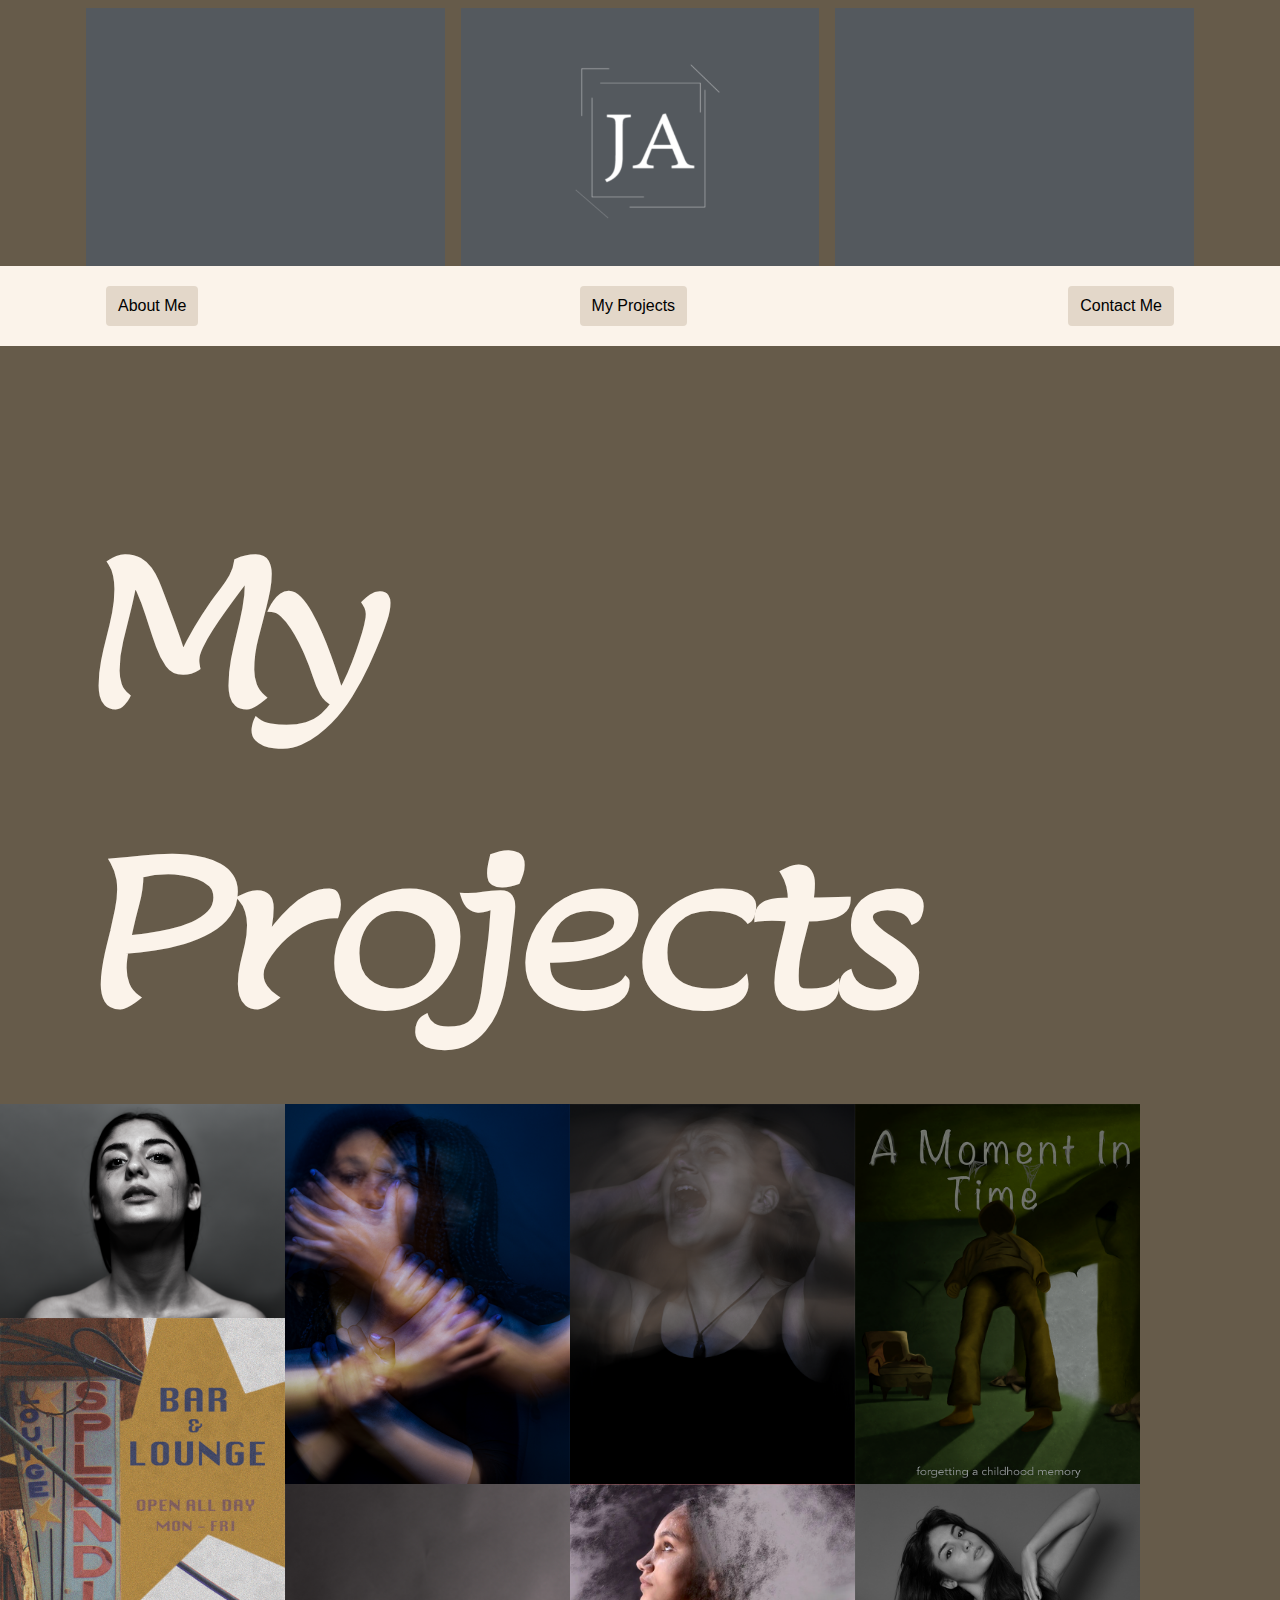
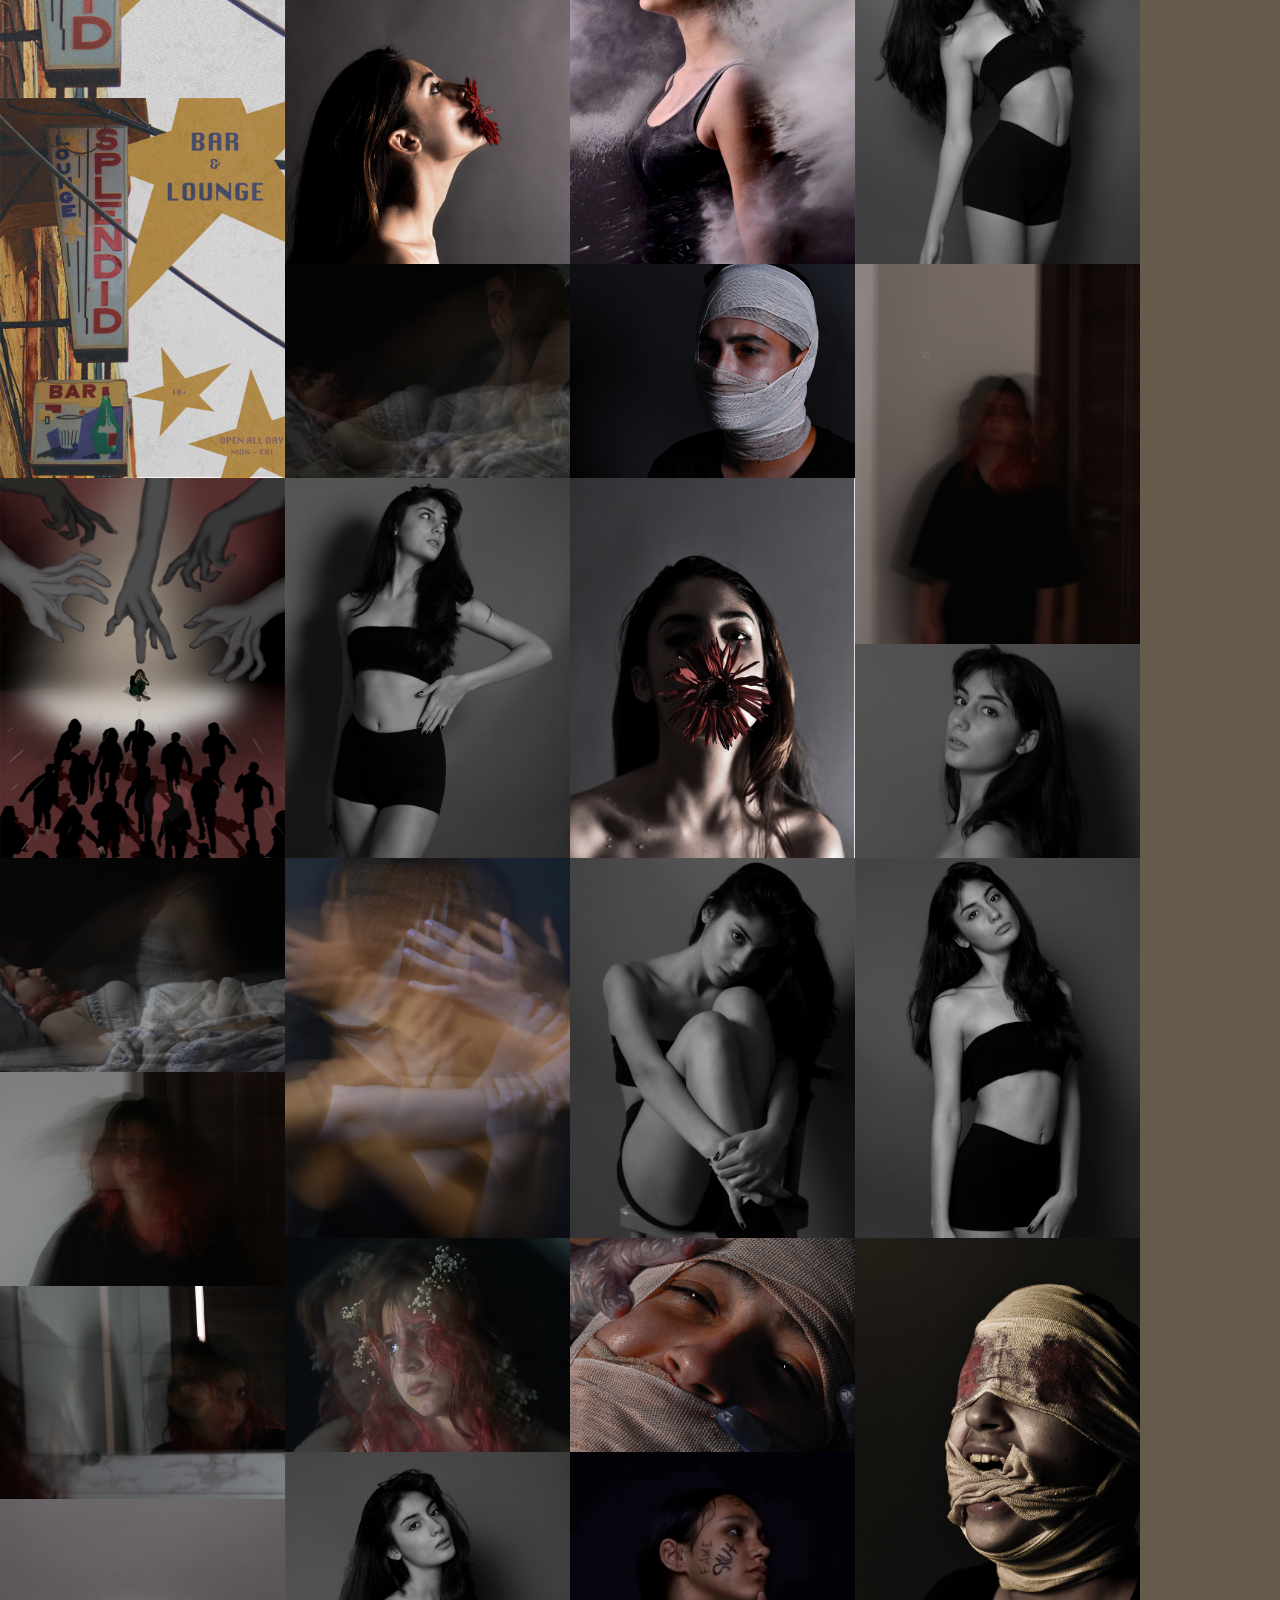
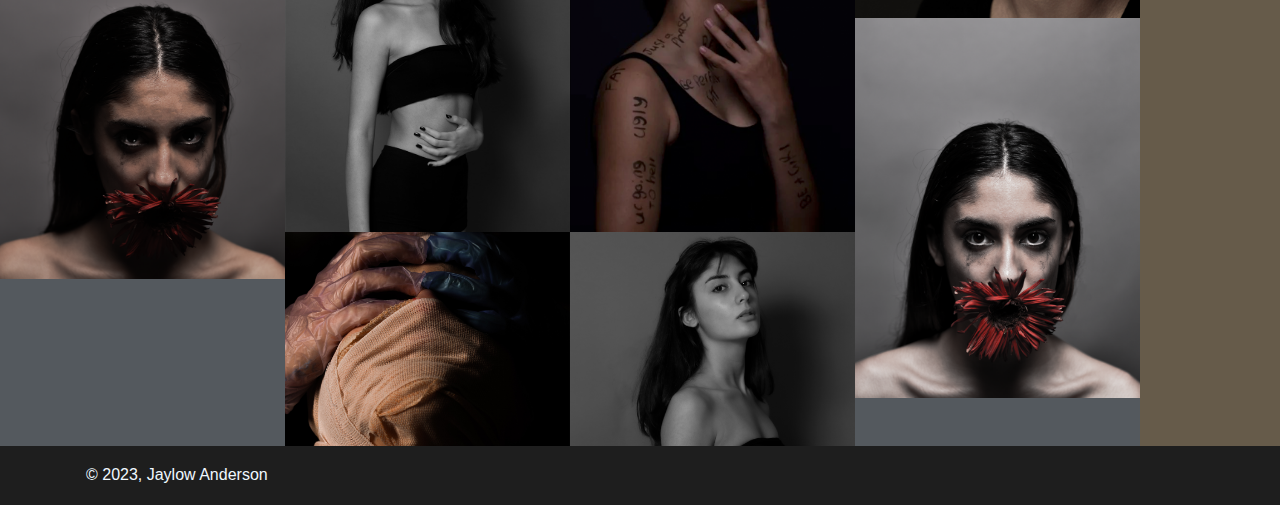
<file: my-projects.html>
<!DOCTYPE html>
<html lang="en">
<head>
    <meta charset="UTF-8">
    <meta name="viewport" content="width=device-width, initial-scale=1.0">
    <title>my projects</title>
    <link rel="stylesheet" href="assets/style/grid.css">
    <link rel="stylesheet" href="assets/style/style.css">
    <link rel="preconnect" href="https://fonts.googleapis.com">
<link rel="preconnect" href="https://fonts.gstatic.com" crossorigin>
<link href="https://fonts.googleapis.com/css2?family=Lumanosimo&display=swap" rel="stylesheet">
</head>
<body>
    
<!--logo-->
<div class="logo-position">
    <div class="container">
        <div class="row">
            <div class="col-4">

            </div>
            <div class="col-4">
                <a href="index.html">
                    <div class="gallary-style">
                        <img src="assets/images/no1.png" alt="logo of website" class="style-img">
                    </div>
                </a>
            </div>
            <div class="col-4">

            </div>
        </div>
    </div>
    </div>
    <!--navbar-->
    <nav class="navbar">
        <div class="container">
<a href="about-me.html" class="button"> About Me</a>
<a href="my-projects.html" class="button"> My Projects</a>
<a href="contact-me.html" class="button"> Contact Me</a>

        </div>
    </nav>



    <!--main text for page-->
    <div class="container">
        <div class="row">
            <div class="title-text no-space1">
                <h1>
                    My 
                    Projects
                </h1>
            </div>
        </div>
    </div>

    <!--gallary for my projects-->
    <div class="container no-space">
    <div class="row">
        <div class="col-3">
            <a href="article-page.html">
                <div class="gallary-style">
                    <img src="assets/images/img32.png" alt="" class="style-img">
                </div>
            </a>
            <a href="article-page.html">
                <div class="gallary-style">
                    <img src="assets/images/img 1.png" alt="" class="style-img">
                </div>
            </a>
            <a href="article-page.html">
                <div class="gallary-style">
                    <img src="assets/images/img2.png" alt="" class="style-img">
                </div>
            </a>
            <a href="article-page.html">
                <div class="gallary-style">
                    <img src="assets/images/img3.png" alt="" class="style-img">
                </div>
            </a>
            <a href="article-page.html">
                <div class="gallary-style">
                    <img src="assets/images/img25.png" alt="" class="style-img">
                </div>
            </a>
            <a href="article-page.html">
                <div class="gallary-style">
                    <img src="assets/images/img30.png" alt="" class="style-img">
                </div>
            </a>
            <a href="article-page.html">
                <div class="gallary-style">
                    <img src="assets/images/img28.png" alt="" class="style-img">
                </div>
            </a>
            <a href="article-page.html">
                <div class="gallary-style">
                    <img src="assets/images/img7.png" alt="" class="style-img">
                </div>
            </a>
            

<!-- row no 2-->
        </div>
        <div class="col-3">
            <a href="article-page.html">
                <div class="gallary-style">
                    <img src="assets/images/img16.png" alt="" class="style-img">
                </div>
            </a>
            <a href="article-page.html">
                <div class="gallary-style">
                    <img src="assets/images/img9.png" alt="" class="style-img">
                </div>
            </a>
            
            <a href="article-page.html">
                <div class="gallary-style">
                    <img src="assets/images/img26.png" alt="" class="style-img">
                </div>
            </a>
            <a href="article-page.html">
                <div class="gallary-style">
                    <img src="assets/images/img11.png" alt="" class="style-img">
                </div>
            </a>
            <a href="article-page.html">
                <div class="gallary-style">
                    <img src="assets/images/img15.png" alt="" class="style-img">
                </div>
            </a>
            <a href="article-page.html">
                <div class="gallary-style">
                    <img src="assets/images/img29.png" alt="" class="style-img">
                </div>
            </a>
            <a href="article-page.html">
                <div class="gallary-style">
                    <img src="assets/images/img12.png" alt="" class="style-img">
                </div>
            </a>
            <a href="article-page.html">
                <div class="gallary-style">
                    <img src="assets/images/img24.png" alt="" class="style-img">
                </div>
            </a>

        


<!-- row no 3-->

        </div>
        <div class="col-3">
            <a href="article-page.html">
                <div class="gallary-style">
                    <img src="assets/images/img17.png" alt="" class="style-img">
                </div>
            </a>
            <a href="article-page.html">
                <div class="gallary-style">
                    <img src="assets/images/img18.png" alt="" class="style-img">
                </div>
            </a>
            
            <a href="article-page.html">
                <div class="gallary-style">
                    <img src="assets/images/img31.png" alt="" class="style-img">
                </div>
            </a>
            <a href="article-page.html">
                <div class="gallary-style">
                    <img src="assets/images/img8.png" alt="" class="style-img">
                </div>
            </a>
            <a href="article-page.html">
                <div class="gallary-style">
                    <img src="assets/images/img10.png" alt="" class="style-img">
                </div>
            </a>
            <a href="article-page.html">
                <div class="gallary-style">
                    <img src="assets/images/img21.png" alt="" class="style-img">
                </div>
            </a>
            
            <a href="article-page.html">
                <div class="gallary-style">
                    <img src="assets/images/img19.png" alt="" class="style-img">
                </div>
            </a>
            <a href="article-page.html">
                <div class="gallary-style">
                    <img src="assets/images/img22.png" alt="" class="style-img">
                </div>
            </a>

<!--row no 4-->

        </div>

        <div class="col-3">
            <a href="article-page.html">
                <div class="gallary-style">
                    <img src="assets/images/img4.png" alt="" class="style-img">
                </div>
            </a>
            <a href="article-page.html">
                <div class="gallary-style">
                    <img src="assets/images/img14.png" alt="" class="style-img">
                </div>
            </a>
            <a href="article-page.html">
                <div class="gallary-style">
                    <img src="assets/images/img20.png" alt="" class="style-img">
                </div>
            </a>
            <a href="article-page.html">
                <div class="gallary-style">
                    <img src="assets/images/img23.png" alt="" class="style-img">
                </div>
            </a>
            <a href="article-page.html">
                <div class="gallary-style">
                    <img src="assets/images/img13.png" alt="" class="style-img">
                </div>
            </a>
            
            <a href="article-page.html">
                <div class="gallary-style">
                    <img src="assets/images/img6.png" alt="" class="style-img">
                </div>
            </a>
            <a href="article-page.html">
                <div class="gallary-style">
                    <img src="assets/images/img5.png" alt="" class="style-img">
                </div>
            </a>
            
        </div>
    </div>
</div>



<!--footer-->
<footer>
    <div class="container">
        &copy; 2023, Jaylow Anderson


    </div>
</footer>



</body>
</html>
</file>
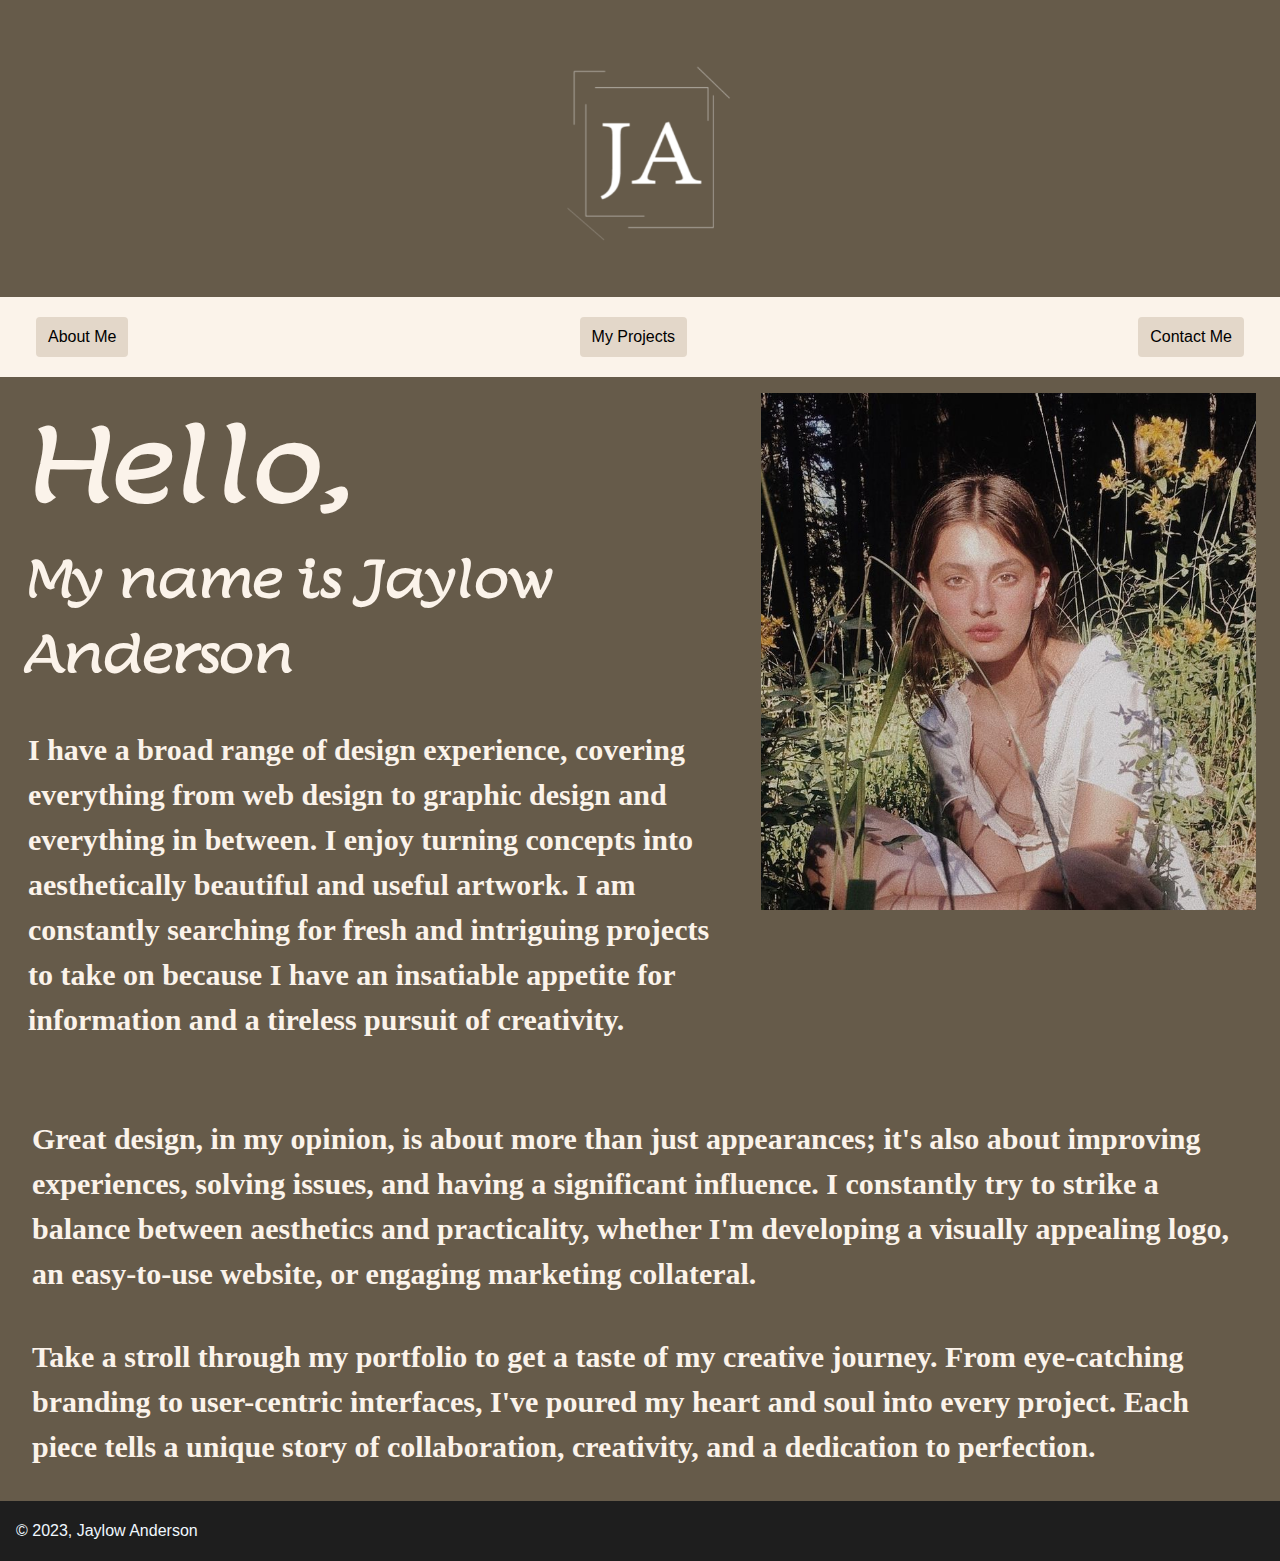
<file: main-pages/about-me.html>
<!DOCTYPE html>
<html lang="en">
<head>
    <meta charset="UTF-8">
    <meta name="viewport" content="width=device-width, initial-scale=1.0">
    <title>About Me</title>
    <link rel="stylesheet" href="assets/style/grid.css">
    <link rel="stylesheet" href="assets/style/style.css">
    <link rel="preconnect" href="https://fonts.googleapis.com">
    <link rel="preconnect" href="https://fonts.gstatic.com" crossorigin>
    <link href="https://fonts.googleapis.com/css2?family=Lumanosimo&display=swap" rel="stylesheet">
</head>
<body>

    <!--logo-->
    <div class="logo-position">
        <div class="container">
            <div class="row">
                <div class="col-4">
    
                </div>
                <div class="col-4">
                    <a href="../main-pages/home-page.html">
                        <div class="gallary-style">
                            <img src="assets/images/no1.png" alt="logo of website" class="style-img">
                        </div>
                    </a>
                </div>
                <div class="col-4">
    
                </div>
            </div>
        </div>
        </div>
    <!--navigation bar-->
    <nav class="navbar">
        <div class="container"> 

<a href="about-me.html" class="button"> About Me</a>
<a href="my-projects.html" class="button"> My Projects</a>
<a href="contact-me.html" class="button"> Contact Me</a>

        </div>
    </nav>


    <!--title-->


    
    <div class="container">
        <div class="row">
            <div class="row">
            
            <!--main artivle-->
                <div class="col-7">
                    <h1 class=" title-text no-space1">Hello,</h1>

                    <h2 class="title-text1 no-space1">My name is Jaylow Anderson</h2>

                <h3 class="title1">I have a broad range of design experience, covering everything from web design to graphic design and 
                    everything in between. I enjoy turning concepts into aesthetically beautiful and useful artwork. 
                    I am constantly searching for fresh and intriguing projects to take on because I have an insatiable 
                    appetite for information and a tireless pursuit of creativity.</h3>
                </div>
                

            <!--image-->
                <div class="col-5">
                    <img src="assets/images/portrait.jpeg" class ="gallary-style style-img">
                </div>
                
            </div>
            <div class="col-12">
                <h3 class="title1">
                    Great design, in my opinion, is about more than just appearances; 
                    it's also about improving experiences, solving issues, and having a significant influence. 
                    I constantly try to strike a balance between aesthetics and practicality, whether I'm developing a
                    visually appealing logo, an easy-to-use website, or engaging marketing collateral.
                </h3>

                <h3 class="title1">
                    Take a stroll through my portfolio to get a taste of my creative journey. 
                    From eye-catching branding to user-centric interfaces, I've poured my heart and soul into every project. 
                    Each piece tells a unique story of collaboration, creativity, and a dedication to perfection.
                </h3>
            </div>
        </div>
        </div>
    <!--footer-->
    <footer>
        <div class="container">
            &copy; 2023, Jaylow Anderson
        </div>
    </footer>

</body>
</html>
</file>
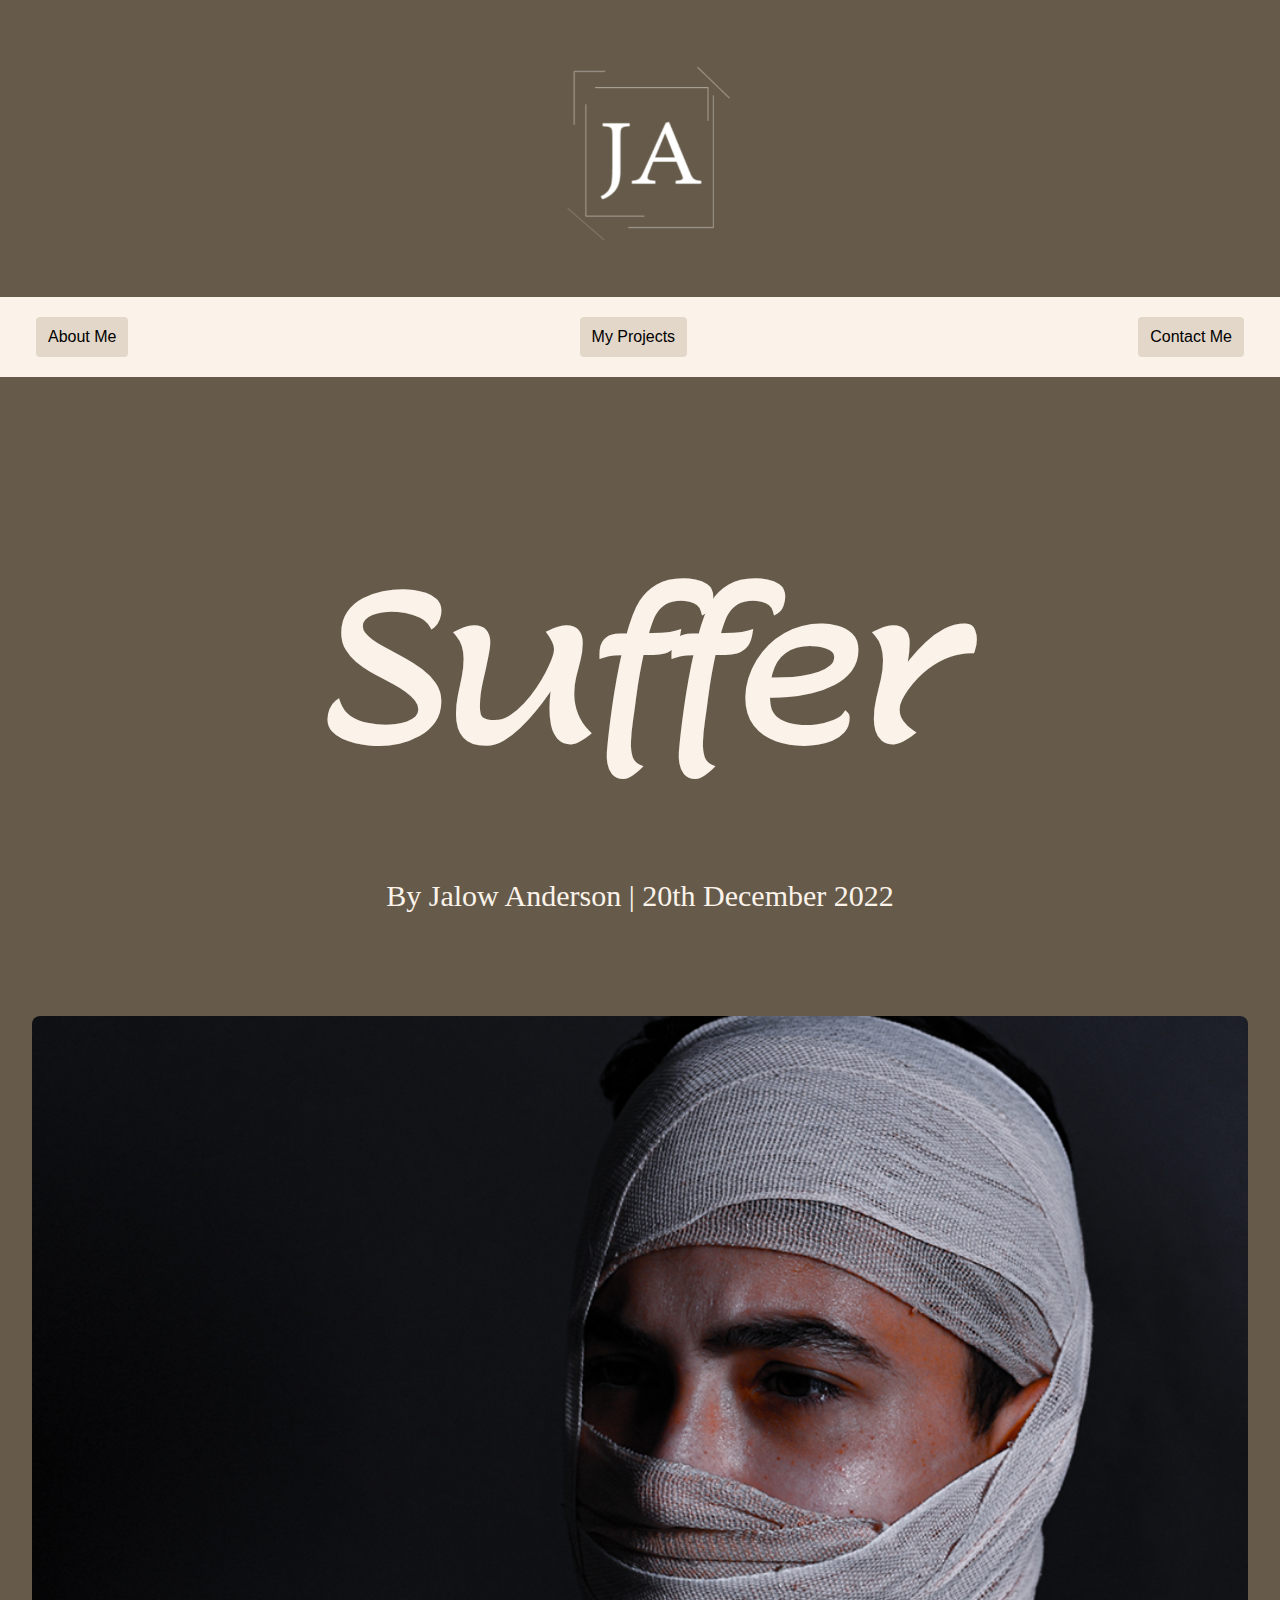
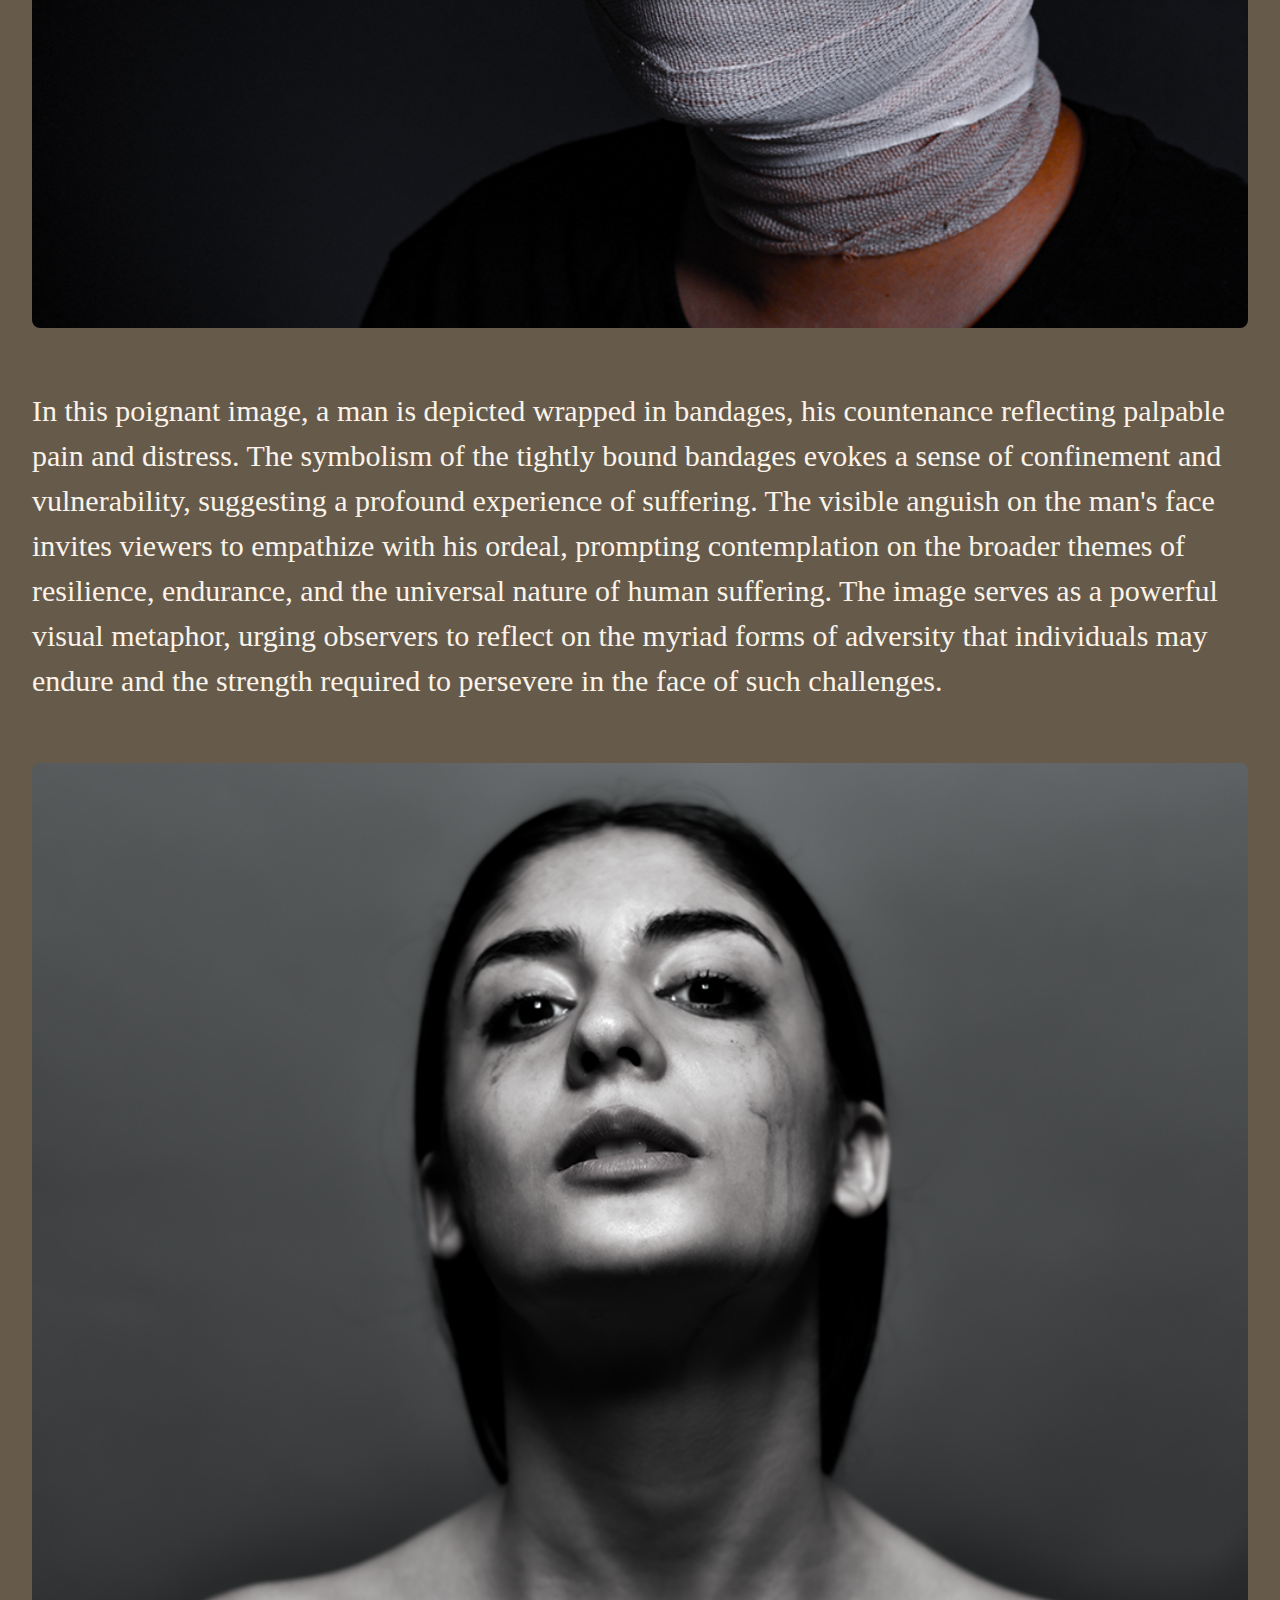
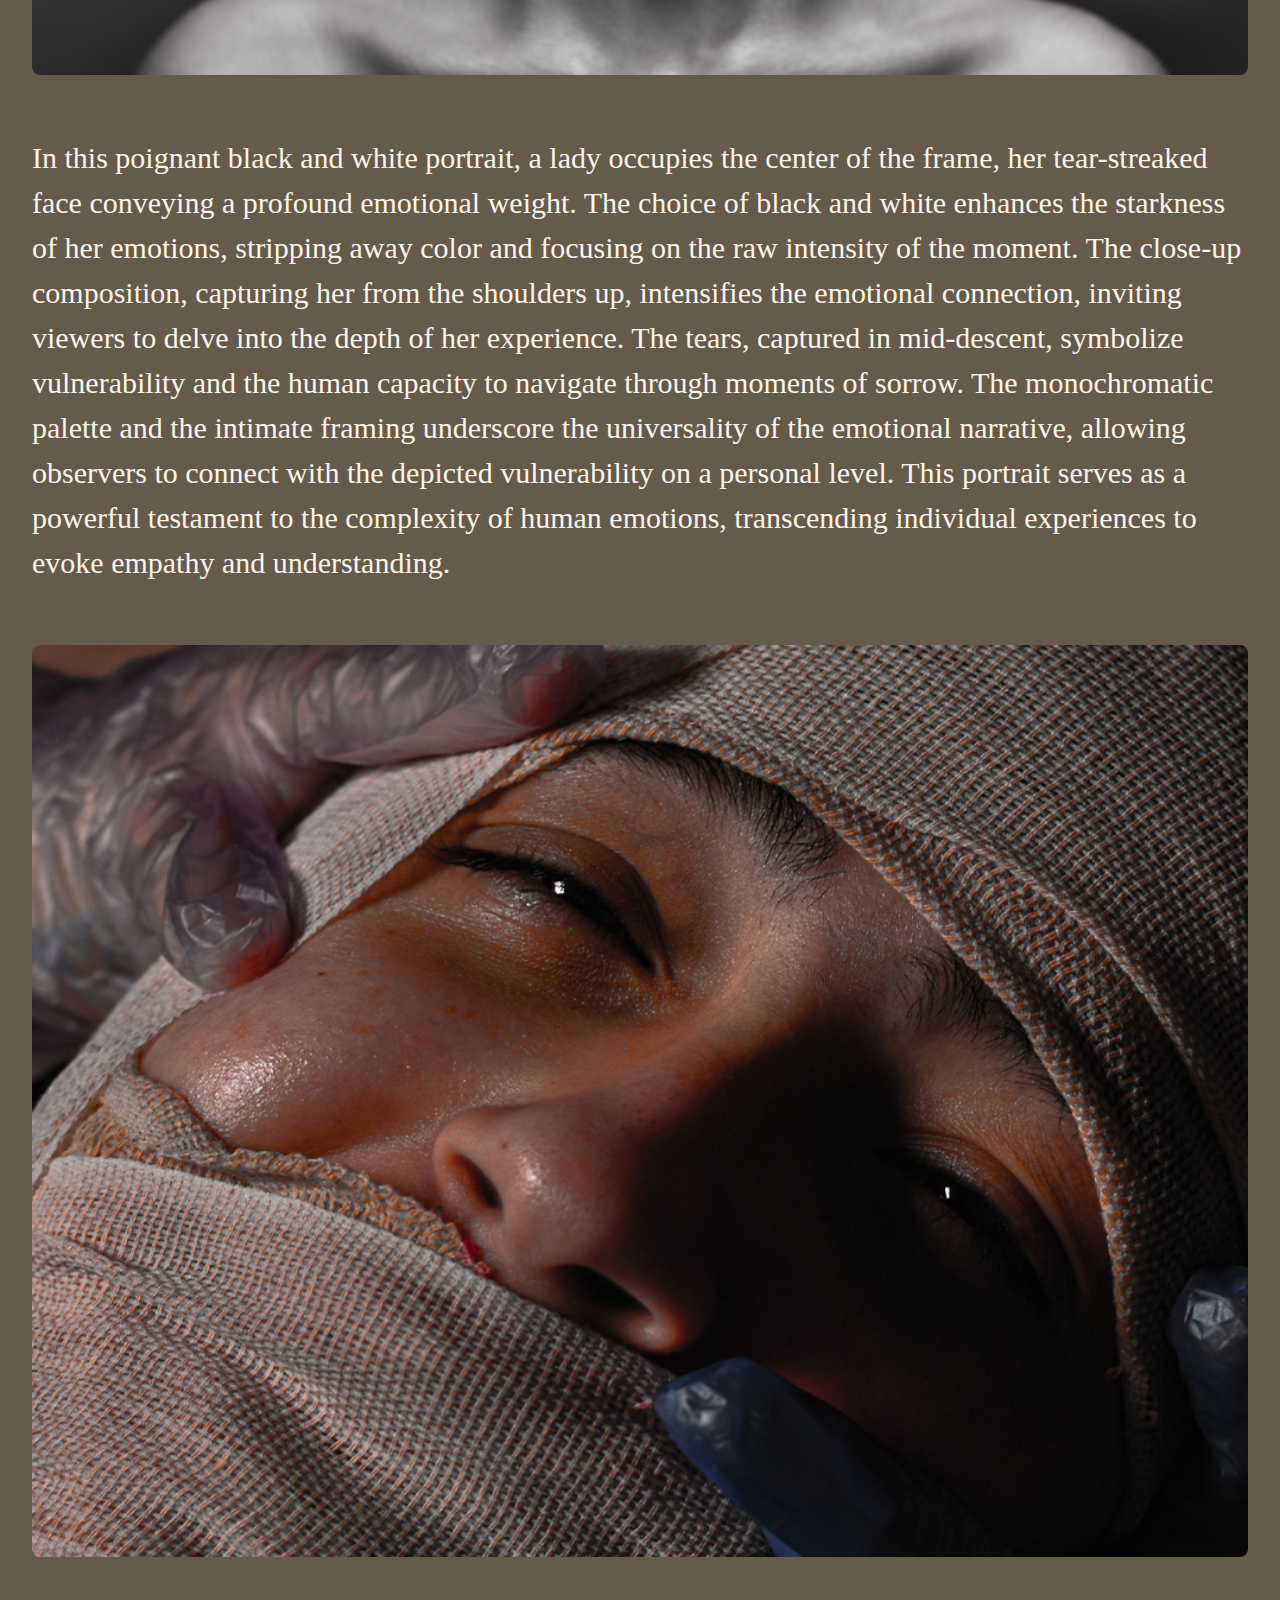
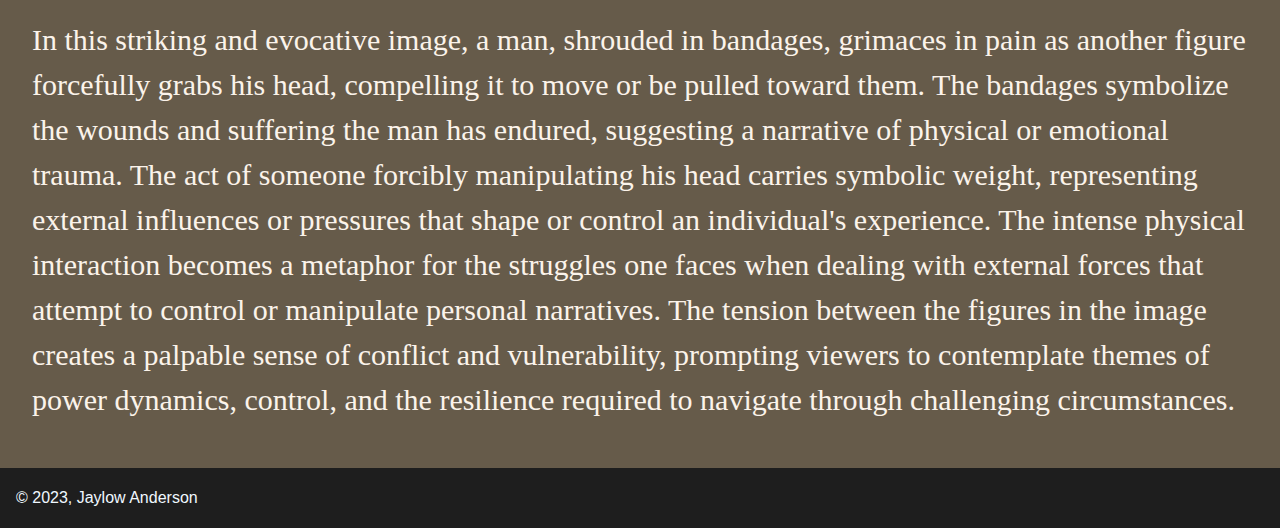
<file: main-pages/article-page.html>
<!DOCTYPE html>
<html lang="en">
<head>
    <meta charset="UTF-8">
    <meta name="viewport" content="width=device-width, initial-scale=1.0">
    <title>article page 1</title>
    <link rel="stylesheet" href="assets/style/grid.css">
    <link rel="stylesheet" href="assets/style/style.css">
    <link rel="preconnect" href="https://fonts.googleapis.com">
    <link rel="preconnect" href="https://fonts.gstatic.com" crossorigin>
    <link href="https://fonts.googleapis.com/css2?family=Lumanosimo&display=swap" rel="stylesheet">
</head>
<body>

    <!--logo-->
    <div class="logo-position">
        <div class="container">
            <div class="row">
                <div class="col-4">
    
                </div>
                <div class="col-4">
                    <a href="../main-pages/home-page.html">
                        <div class="gallary-style">
                            <img src="assets/images/no1.png" alt="logo of website" class="style-img">
                        </div>
                    </a>
                </div>
                <div class="col-4">
    
                </div>
            </div>
        </div>
        </div>

    <!-- header-->
    <nav class="navbar">
        <div class="container"> 

<a href="about-me.html" class="button"> About Me</a>
<a href="my-projects.html" class="button"> My Projects</a>
<a href="contact-me.html" class="button"> Contact Me</a>

        </div>
    </nav>


    <!--main part of page-->
    
    <div class="container">
        <main>
            <div class="row">
                <div class="col-12">
                    <section class="blog-post">
                        <article>
                            <header class="title-text">
                                <h1 class="title">
                                    Suffer
                                </h1>
                                    
                                    <div class="title1">
                                <p class="title">by Jalow Anderson &vert; <time datetime="2023-11-24">20th December 2022</time></p>
                            </div>
                            </header>

                        <div class="title1">
                            <div class="image rounded-image">
                                <img src="assets/images/img31.png"
                                    alt="image description">
                            </div>
                            <p>
                                In this poignant image, a man is depicted wrapped in bandages, his countenance reflecting palpable pain and distress. 
                                The symbolism of the tightly bound bandages evokes a sense of confinement and vulnerability, suggesting a profound experience of suffering. 
                                The visible anguish on the man's face invites viewers to empathize with his ordeal, prompting contemplation on the broader themes of resilience, endurance, and 
                                the universal nature of human suffering. The image serves as a powerful visual metaphor, urging observers to reflect on the myriad forms of 
                                adversity that individuals may endure and the strength required to persevere in the face of such challenges.</p>

                                <div class="image rounded-image">
                                    <img src="assets/images/img32.png"
                                        alt="image description">
                                </div> 
                            <p>In this poignant black and white portrait, a lady occupies the center of the frame, her tear-streaked 
                                face conveying a profound emotional weight. The choice of black and white enhances the starkness of her 
                                emotions, stripping away color and focusing on the raw intensity of the moment. The close-up composition, 
                                capturing her from the shoulders up, intensifies the emotional connection, inviting viewers to delve into the 
                                depth of her experience. The tears, captured in mid-descent, symbolize vulnerability and the human capacity to 
                                navigate through moments of sorrow. The monochromatic palette and the intimate framing underscore the universality of 
                                the emotional narrative, allowing observers to connect with the depicted vulnerability on a personal level. 
                                This portrait serves as a powerful testament to the complexity of human emotions, transcending individual experiences 
                                to evoke empathy and understanding.</p>
                                
                                <div class="image rounded-image">
                                    <img src="assets/images/img21.png"
                                        alt="image description">
                                </div> 
                            <p>
                                In this striking and evocative image, a man, shrouded in bandages, 
                                grimaces in pain as another figure forcefully grabs his head, compelling it to 
                                move or be pulled toward them. The bandages symbolize the wounds and suffering the man 
                                has endured, suggesting a narrative of physical or emotional trauma. 
                                The act of someone forcibly manipulating his head carries symbolic weight, 
                                representing external influences or pressures that shape or control an individual's experience. 
                                The intense physical interaction becomes a metaphor for the struggles one faces when dealing with
                                external forces that attempt to control or manipulate personal narratives. The tension between 
                                the figures in the image creates a palpable sense of conflict and vulnerability, prompting 
                                viewers to contemplate themes of power dynamics, control, and the resilience required to 
                                navigate through challenging circumstances.</p>
                            </div>
                        </article>
                    </section>
                </div>
            </div>
        </main>
    </div>

    <!--footer-->
    <footer>
        <div class="container">
            &copy; 2023, Jaylow Anderson


        </div>
    </footer>

</body>
</html>
</file>
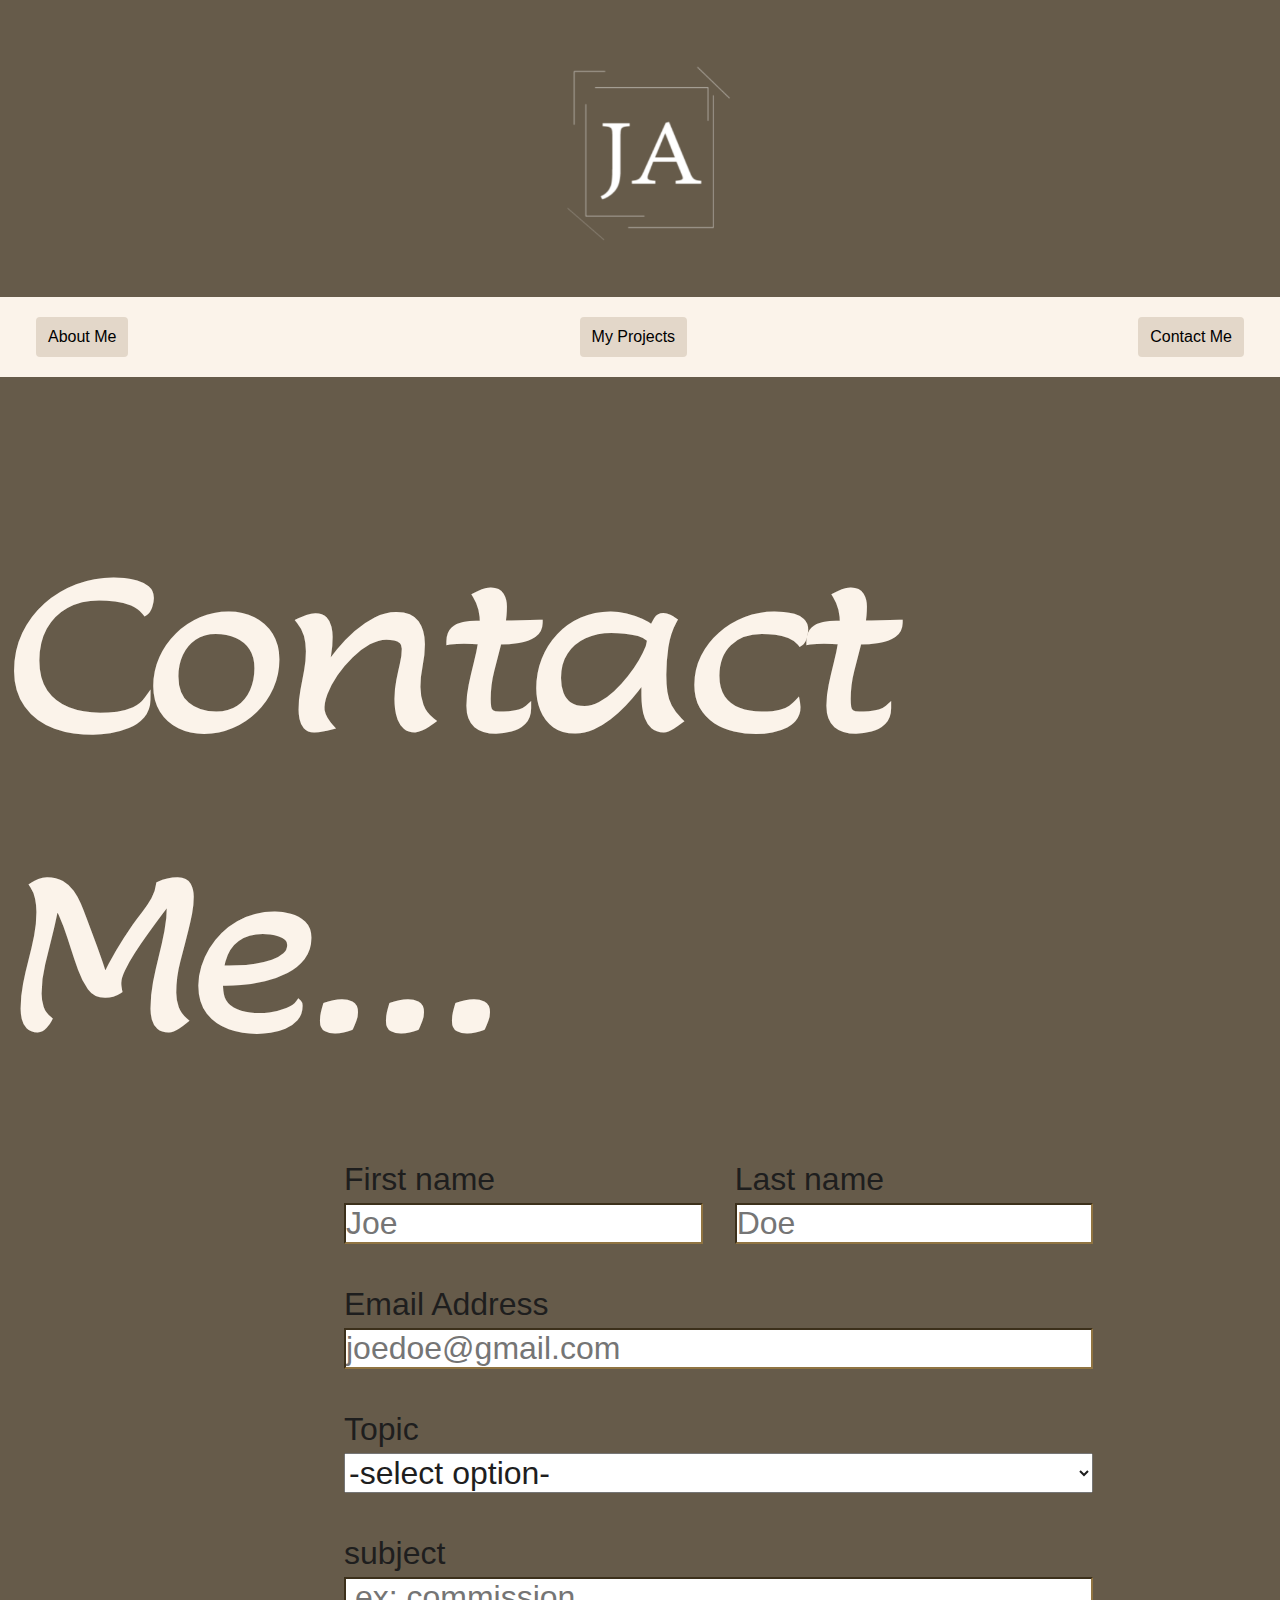
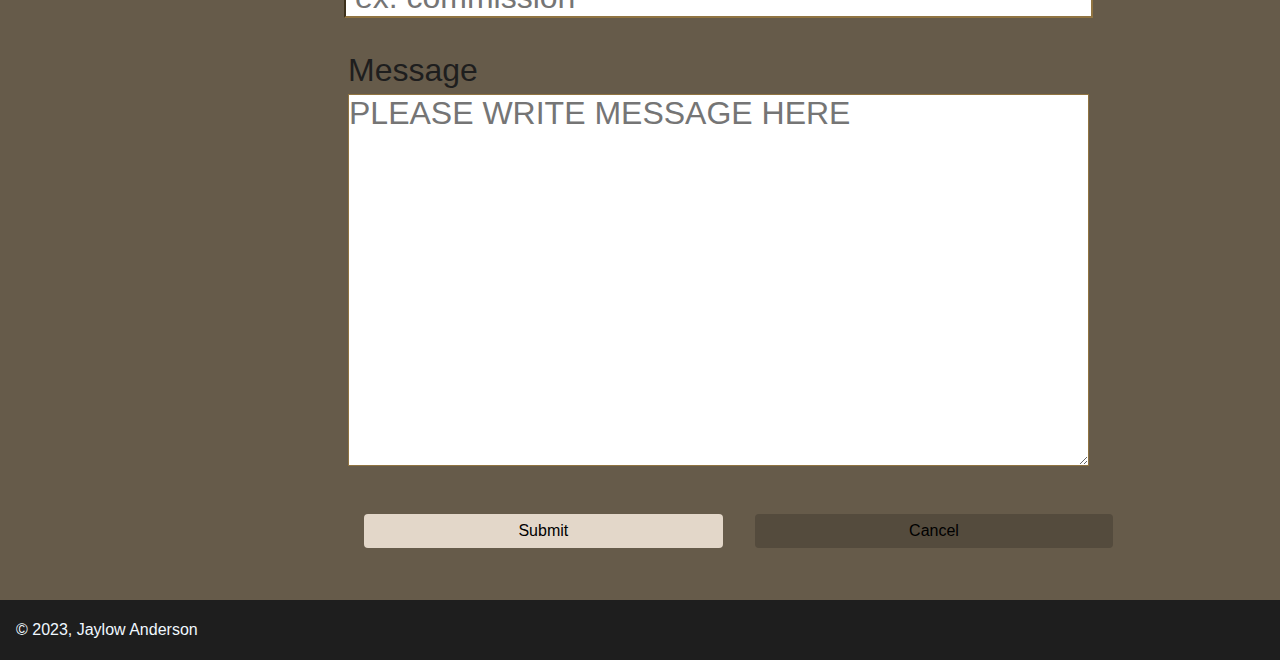
<file: main-pages/contact-me.html>
<!DOCTYPE html>
<html lang="en">

<head>
    <meta charset="UTF-8">
    <meta name="viewport" content="width=device-width, initial-scale=1.0">
    <title>contact me</title>
    <link rel="stylesheet" href="assets/style/grid.css">
    <link rel="stylesheet" href="assets/style/style.css">
    <link rel="preconnect" href="https://fonts.googleapis.com">
    <link rel="preconnect" href="https://fonts.gstatic.com" crossorigin>
    <link href="https://fonts.googleapis.com/css2?family=Lumanosimo&display=swap" rel="stylesheet">
</head>

<body>

    <!--logo-->
    <div class="logo-position">
        <div class="container">
            <div class="row">
                <div class="col-4">
    
                </div>
                <div class="col-4">
                    <a href="../main-pages/home-page.html">
                        <div class="gallary-style">
                            <img src="assets/images/no1.png" alt="logo of website" class="style-img">
                        </div>
                    </a>
                </div>
                <div class="col-4">
    
                </div>
            </div>
        </div>
        </div>

        <!--navigation bar-->
        <nav class="navbar">
            <div class="container"> 
    
    <a href="about-me.html" class="button"> About Me</a>
    <a href="my-projects.html" class="button"> My Projects</a>
    <a href="contact-me.html" class="button"> Contact Me</a>
    
            </div>
        </nav>
    
    
    <!--text-->
    <div class="row contact-text">
        <div class="col-12">
            <h1>Contact Me...</h1>
        </div>
    </div>

    <!--main area-->
    <div class="container">
        <div class="row">
            <div class="col-8">
                <main>
                    <form action="mailto:jeweltesi@gmail.com" 
                    method="post" 
                    enctype="text/plain"
                    class="contact-form">
                    <div class="container contact-form-adjust">

                            <!--first and last name-->
                            <div class="row contact-spacing">
                                <div class="col-6">
                                    <label for="first-name-input">First name</label>
                                    <input type="text" id="first-name-input" name="first-name" placeholder="Joe" required>
                                </div>
                                <div class="col-6">
                                    <label for="last-name-input">Last name</label>
                                    <input type="text" id="last-name-input" name="last-name" placeholder="Doe" required>
                                </div>
                            </div>

                            <!--email-->
                            <div class="row contact-spacing">
                                <div class="col-12">
                                    <label for="email-address-input">Email Address</label>
                                    <input type="text" id="email-address-input" name="email-address"
                                        placeholder="joedoe@gmail.com" required>
                                </div>
                            </div>

                            <!--topic drop down list-->
                            <div class="row contact-spacing">
                                <div class="col-12">
                                    <label for="topic-dropdown-list">Topic</label>
                                    <select name="topic" id="topic-dropdown-list" required>
                                        <option value="select">-select option-</option>
                                        <option value="commision">commision work</option>
                                        <option value="questions">questions about a project</option>
                                        <option value="projects">projects</option>
                                    </select>
                                </div>
                            </div>

                            <!--subject-->
                            <div class="row contact-spacing">

                                <div class="col-12">
                                    <label for="subject-input">subject</label>
                                    <input type="text" name="subject input" id="subject-input"
                                        placeholder=" ex: commission" required>

                                </div>

                            </div>

                            <!--MESSAGE-->
                            <div class="col-12">
                                <label for="message-text-are">Message</label>
                                <textarea name="message" id="message-text-are" cols="30" rows="10"
                                    placeholder="PLEASE WRITE MESSAGE HERE" required></textarea>
                            </div>

                            <!--cancel and submit-->
                            <div class="row contact-spacing">

                                <div class="col-6">

                                    <button type="submit" class="button">

                                        Submit

                                    </button>

                                </div>

                                <div class="col-6">

                                    <button type="reset" class="button clear">

                                        Cancel

                                    </button>

                                </div>

                            </div>


                        </div>

                    </form>
                </main>
            </div>
        </div>
    </div>


<!--footer-->
    <footer>
        <div class="container">
            &copy; 2023, Jaylow Anderson


        </div>
    </footer>
</body>

</html>
</file>
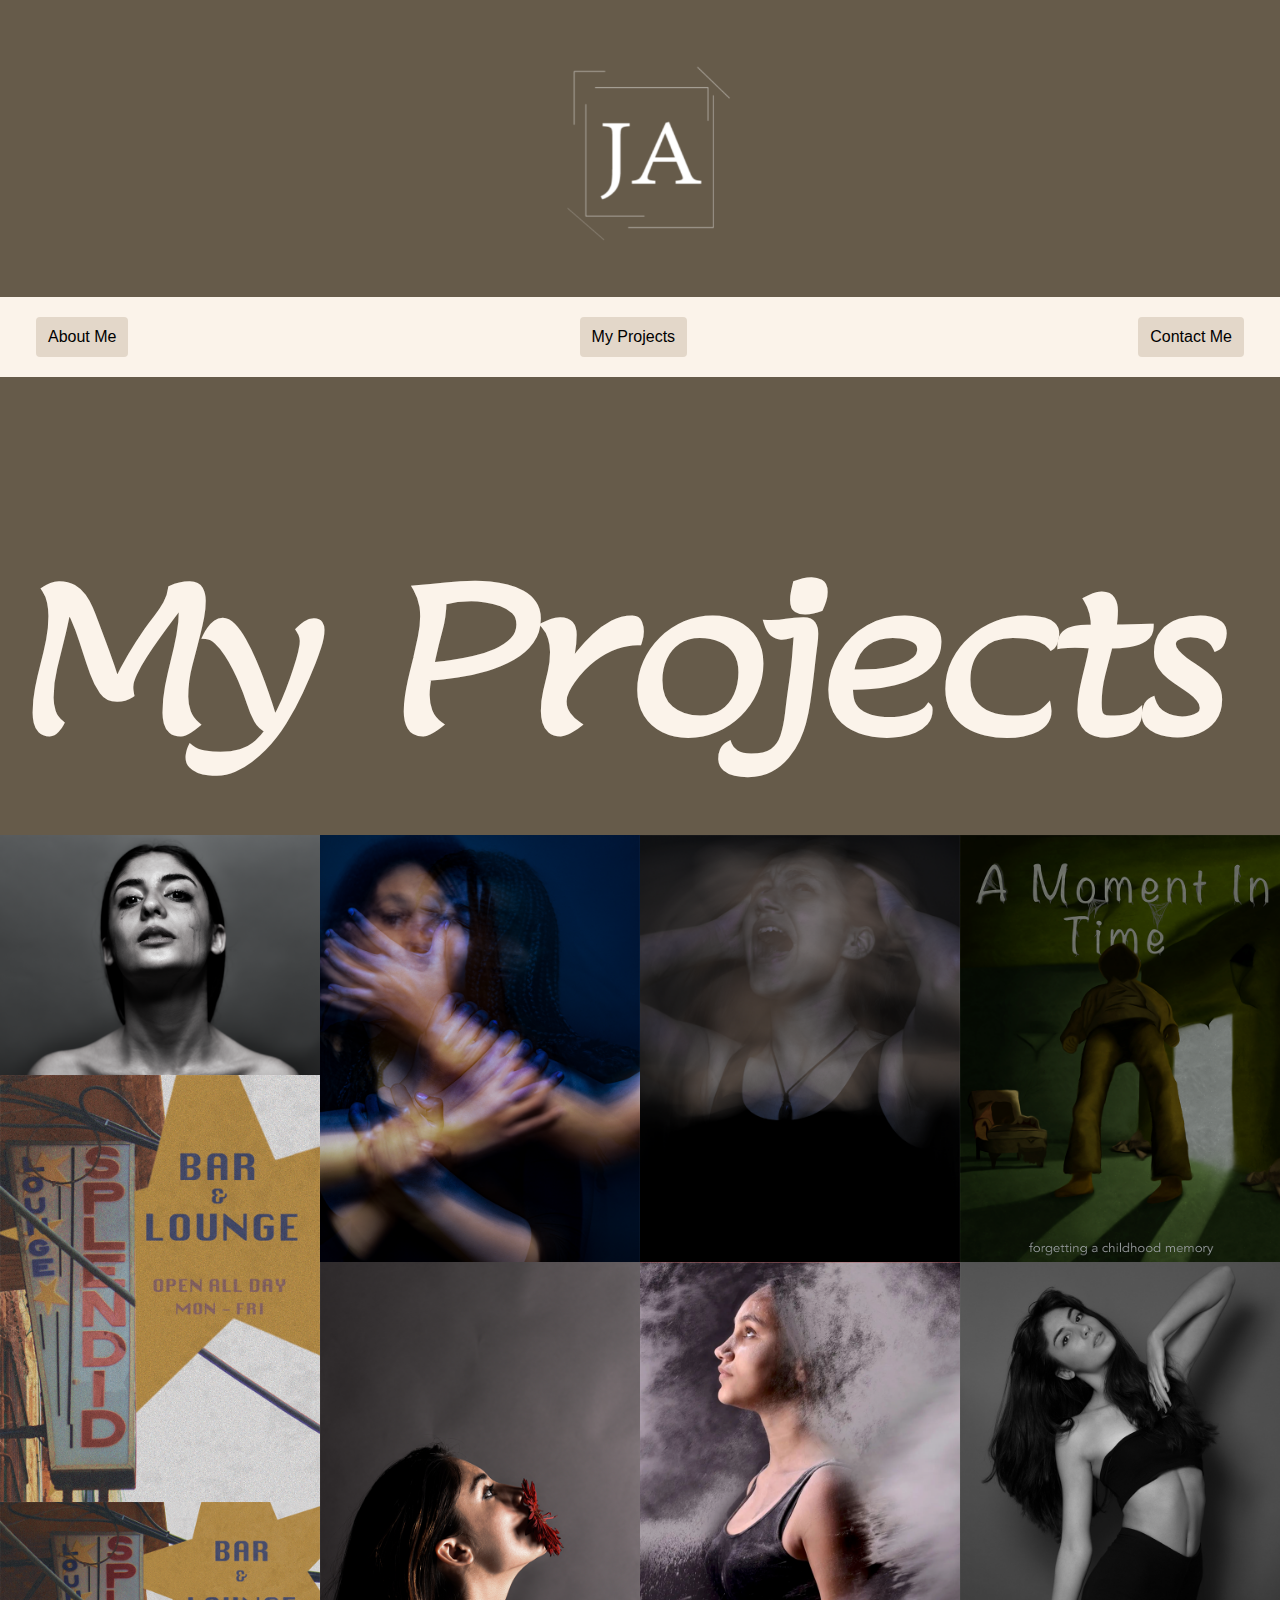
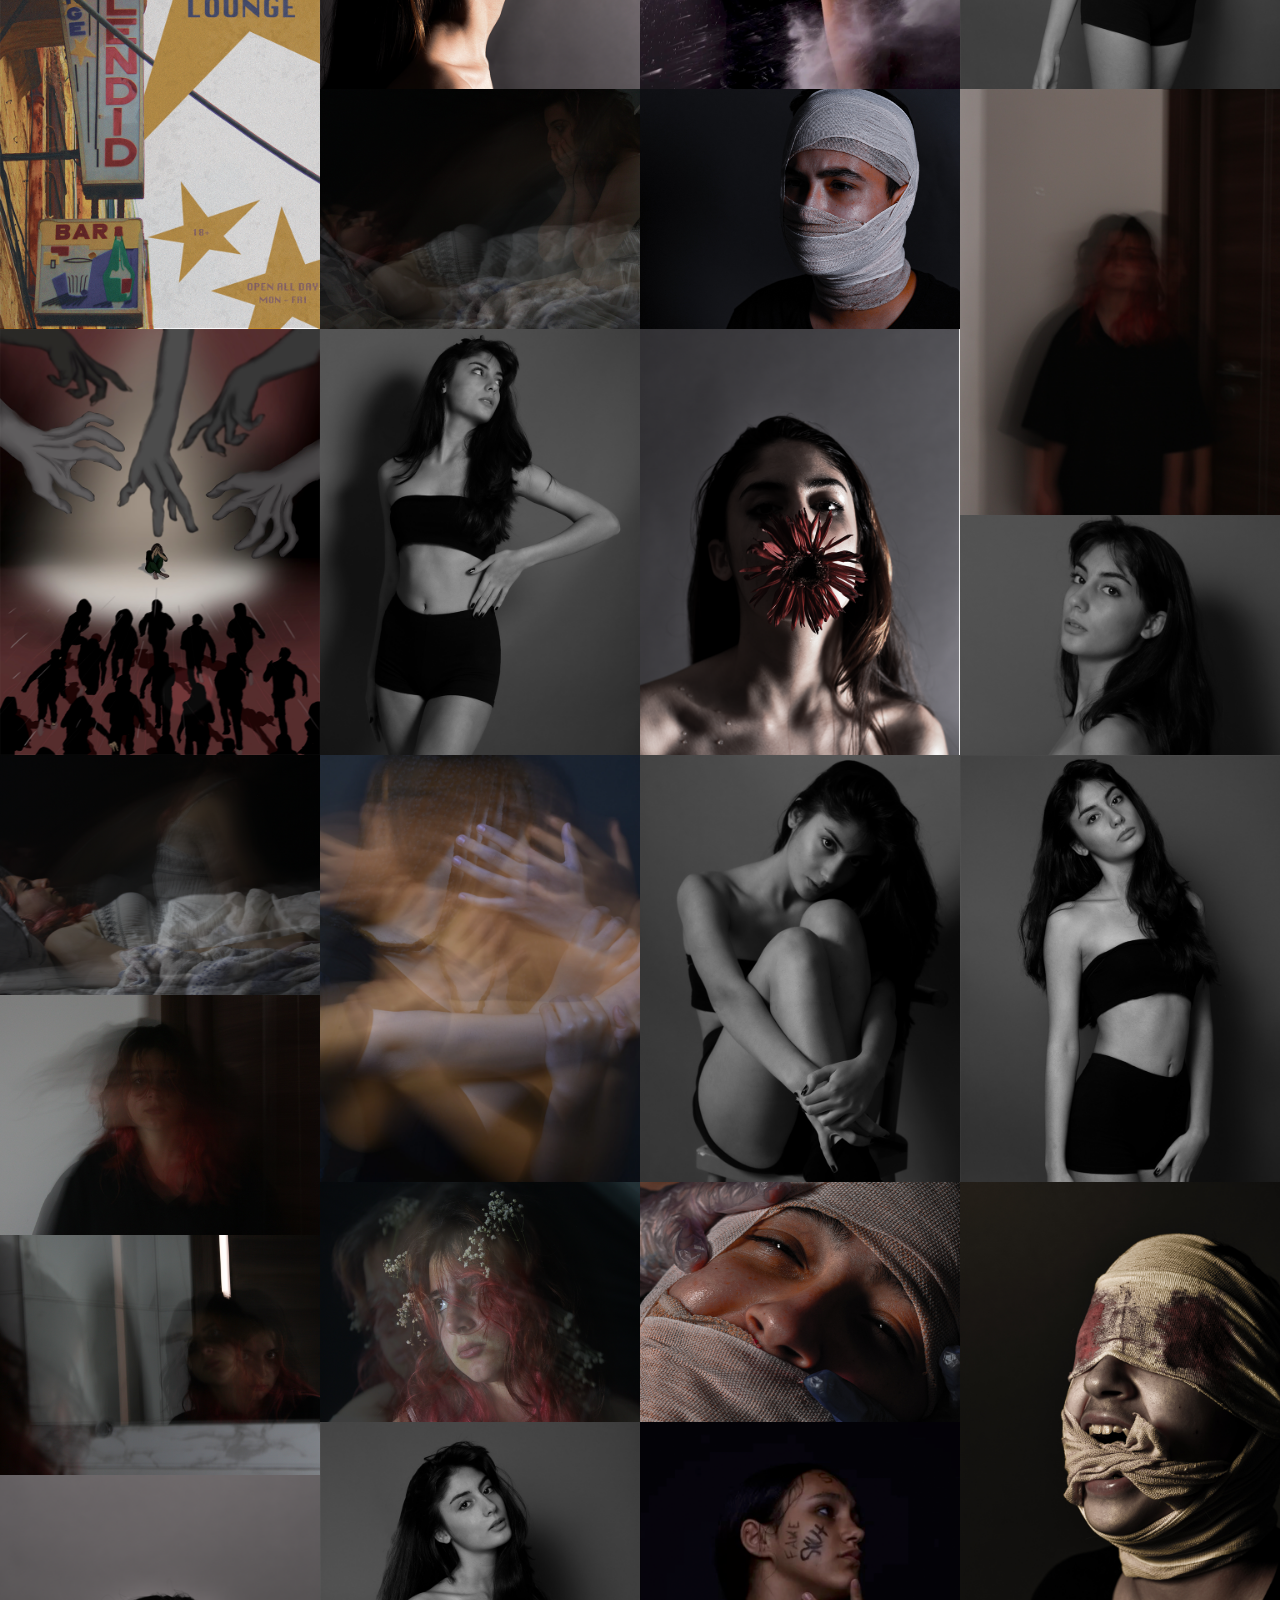
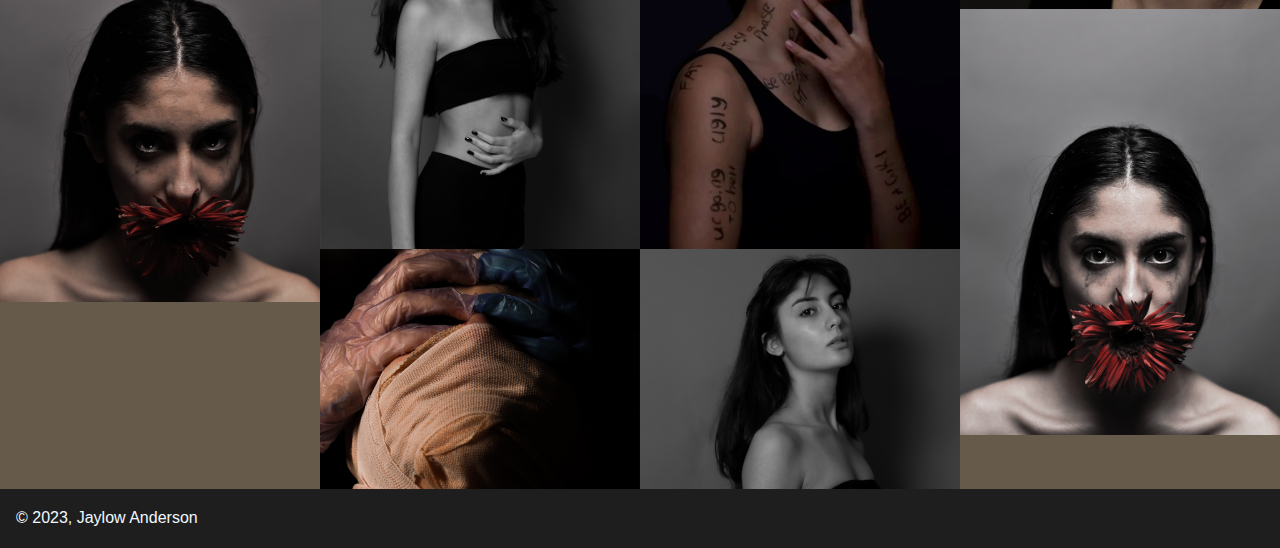
<file: main-pages/my-projects.html>
<!DOCTYPE html>
<html lang="en">
<head>
    <meta charset="UTF-8">
    <meta name="viewport" content="width=device-width, initial-scale=1.0">
    <title>my projects</title>
    <link rel="stylesheet" href="assets/style/grid.css">
    <link rel="stylesheet" href="assets/style/style.css">
    <link rel="preconnect" href="https://fonts.googleapis.com">
<link rel="preconnect" href="https://fonts.gstatic.com" crossorigin>
<link href="https://fonts.googleapis.com/css2?family=Lumanosimo&display=swap" rel="stylesheet">
</head>
<body>
    
<!--logo-->
<div class="logo-position">
    <div class="container">
        <div class="row">
            <div class="col-4">

            </div>
            <div class="col-4">
                <a href="../main-pages/home-page.html">
                    <div class="gallary-style">
                        <img src="assets/images/no1.png" alt="logo of website" class="style-img">
                    </div>
                </a>
            </div>
            <div class="col-4">

            </div>
        </div>
    </div>
    </div>
    <!--navbar-->
    <nav class="navbar">
        <div class="container">
<a href="about-me.html" class="button"> About Me</a>
<a href="my-projects.html" class="button"> My Projects</a>
<a href="contact-me.html" class="button"> Contact Me</a>

        </div>
    </nav>



    <!--main text for page-->
    <div class="container">
        <div class="row">
            <div class="title-text no-space1">
                <h1>
                    My 
                    Projects
                </h1>
            </div>
        </div>
    </div>

    <!--gallary for my projects-->

    <div class="container no-space">

<!--row no 1--> 
        <div class="row">
            <div class="col-3">
                <a href="../main-pages/article-page.html">
                    <div class="gallary-style">
                        <img src="assets/images/img32.png" alt="" class="style-img">
                    </div>
                </a>
                <a href="../main-pages/article-page.html">
                    <div class="gallary-style">
                        <img src="assets/images/img 1.png" alt="" class="style-img">
                    </div>
                </a>
                <a href="../main-pages/article-page.html">
                    <div class="gallary-style">
                        <img src="assets/images/img2.png" alt="" class="style-img">
                    </div>
                </a>
                <a href="../main-pages/article-page.html">
                    <div class="gallary-style">
                        <img src="assets/images/img3.png" alt="" class="style-img">
                    </div>
                </a>
                <a href="../main-pages/article-page.html">
                    <div class="gallary-style">
                        <img src="assets/images/img25.png" alt="" class="style-img">
                    </div>
                </a>
                <a href="../main-pages/article-page.html">
                    <div class="gallary-style">
                        <img src="assets/images/img30.png" alt="" class="style-img">
                    </div>
                </a>
                <a href="../main-pages/article-page.html">
                    <div class="gallary-style">
                        <img src="assets/images/img28.png" alt="" class="style-img">
                    </div>
                </a>
                <a href="../main-pages/article-page.html">
                    <div class="gallary-style">
                        <img src="assets/images/img7.png" alt="" class="style-img">
                    </div>
                </a>
                </div> 

<!-- row no 2-->

            <div class="col-3">
                <a href="../main-pages/article-page.html">
                    <div class="gallary-style">
                        <img src="assets/images/img16.png" alt="" class="style-img">
                    </div>
                </a>
                <a href="../main-pages/article-page.html">
                    <div class="gallary-style">
                        <img src="assets/images/img9.png" alt="" class="style-img">
                    </div>
                </a>
                
                <a href="../main-pages/article-page.html">
                    <div class="gallary-style">
                        <img src="assets/images/img26.png" alt="" class="style-img">
                    </div>
                </a>
                <a href="../main-pages/article-page.html">
                    <div class="gallary-style">
                        <img src="assets/images/img11.png" alt="" class="style-img">
                    </div>
                </a>
                <a href="../main-pages/article-page.html">
                    <div class="gallary-style">
                        <img src="assets/images/img15.png" alt="" class="style-img">
                    </div>
                </a>
                <a href="../main-pages/article-page.html">
                    <div class="gallary-style">
                        <img src="assets/images/img29.png" alt="" class="style-img">
                    </div>
                </a>
                <a href="../main-pages/article-page.html">
                    <div class="gallary-style">
                        <img src="assets/images/img12.png" alt="" class="style-img">
                    </div>
                </a>
                <a href="../main-pages/article-page.html">
                    <div class="gallary-style">
                        <img src="assets/images/img24.png" alt="" class="style-img">
                    </div>
                </a>

            


<!-- row no 3-->

            </div>
            <div class="col-3">
                <a href="../main-pages/article-page.html">
                    <div class="gallary-style">
                        <img src="assets/images/img17.png" alt="" class="style-img">
                    </div>
                </a>
                <a href="../main-pages/article-page.html">
                    <div class="gallary-style">
                        <img src="assets/images/img18.png" alt="" class="style-img">
                    </div>
                </a>
                
                <a href="../main-pages/article-page.html">
                    <div class="gallary-style">
                        <img src="assets/images/img31.png" alt="" class="style-img">
                    </div>
                </a>
                <a href="../main-pages/article-page.html">
                    <div class="gallary-style">
                        <img src="assets/images/img8.png" alt="" class="style-img">
                    </div>
                </a>
                <a href="../main-pages/article-page.html">
                    <div class="gallary-style">
                        <img src="assets/images/img10.png" alt="" class="style-img">
                    </div>
                </a>
                <a href="../main-pages/article-page.html">
                    <div class="gallary-style">
                        <img src="assets/images/img21.png" alt="" class="style-img">
                    </div>
                </a>
                
                <a href="../main-pages/article-page.html">
                    <div class="gallary-style">
                        <img src="assets/images/img19.png" alt="" class="style-img">
                    </div>
                </a>
                <a href="../main-pages/article-page.html">
                    <div class="gallary-style">
                        <img src="assets/images/img22.png" alt="" class="style-img">
                    </div>
                </a>

<!--row no 4-->

            </div>

            <div class="col-3">
                <a href="../main-pages/article-page.html">
                    <div class="gallary-style">
                        <img src="assets/images/img4.png" alt="" class="style-img">
                    </div>
                </a>
                <a href="../main-pages/article-page.html">
                    <div class="gallary-style">
                        <img src="assets/images/img14.png" alt="" class="style-img">
                    </div>
                </a>
                <a href="../main-pages/article-page.html">
                    <div class="gallary-style">
                        <img src="assets/images/img20.png" alt="" class="style-img">
                    </div>
                </a>
                <a href="../main-pages/article-page.html">
                    <div class="gallary-style">
                        <img src="assets/images/img23.png" alt="" class="style-img">
                    </div>
                </a>
                <a href="../main-pages/article-page.html">
                    <div class="gallary-style">
                        <img src="assets/images/img13.png" alt="" class="style-img">
                    </div>
                </a>
                
                <a href="../main-pages/article-page.html">
                    <div class="gallary-style">
                        <img src="assets/images/img6.png" alt="" class="style-img">
                    </div>
                </a>
                <a href="../main-pages/article-page.html">
                    <div class="gallary-style">
                        <img src="assets/images/img5.png" alt="" class="style-img">
                    </div>
                </a>
                
            </div>
        </div>
    </div>
</div>

<!--footer-->
<footer>
    <div class="container">
        &copy; 2023, Jaylow Anderson


    </div>
</footer>



</body>
</html>
</file>
<file: assets/style/grid.css>
* {
    margin-right: O;
    padding: 0;
    box-sizing: border-box;
}

.container {
    max-width: 1140px;
    margin: auto;
    padding: 0 1rem;
}

.container .row {
    display: flex;
    flex-wrap: wrap;
    margin: .5rem -.5rem 0;
}

.container .row .col-1 {
}

.container .row .col-2 {
    width: calc(2 / 12 * 100% - 1rem);
}

.container .row .col-3 {
    width: calc(3 / 12 * 100% - 1rem);
}

.container .row .col-4 {
    width: calc(4 / 12 * 100% - 1rem);
}

.container .row .col-5 {
    width: calc(5 / 12 * 100% - 1rem);
}

.container .row .col-6 {
    width: calc(6 / 12 * 100% - 1rem);
}

.container .row .col-7 {
    width: calc(7 / 12 * 100% - 1rem);
}

.container .row .col-8 {
    width: calc(8 / 12 * 100% - 1rem);
}

.container .row .col-9 {
    width: calc(9 / 12 * 100% - 1rem);
}

.container .row .col-10 {
    width: calc(10 / 12 * 100% - 1rem);
}

.container .row .col-11 {
    width: calc(11 / 12 * 100% - 1rem);
}

.container .row .col-12 {
    width: calc(12 / 12 * 100% - 1rem);
}

/*this will effect anything that is within a container within a row, that starts with "col-" the styling in the brackets are what will be added*/
.container .row [class*="col-"] {
    background-color: rgb(84, 89, 94);
    margin: 0 0.5rem;
    padding: .5rem;

}
</file>
<file: assets/style/style.css>
/*tags*/
*
html, body, #page {
    height:100%;
    width:100%;
    margin:0;
    padding:0;
}

#header {
    margin:0;
    padding:0;
    height:20px;
    background-color:#1E1E1E; ;
}

a {
    color: #000000;
    text-decoration: none;

}


a:hover {
    color: rgb(87, 87, 98);

}

body {
    font-family: Arial, Helvetica, sans-serif;
    line-height: 1.5;
    background-color: #665B4A;
    color: #FBF3EA;

}

h1,
h2,
h3,
h4,
h5,
h6 {
    margin-bottom: 1rem;
}

footer {
    background-color: #1E1E1E;
    color: aliceblue;
    font-size: 1em;
    padding: 1.11em 0;
    

}


/*classes*/


.blog-post .subtitle {
    margin-top: 2em;

}

.blog-post .image {
    margin: 2em 0;

}

.blog-post .summary {
    padding-left: 40px;
}

.blogpost .summary li {
    margin-top: 1rem;

}

.rounded-image img {
    display: block;
    width: 100%;
    border-radius: 8px;

}

.blog-post .category {
    text-transform: uppercase;
}

.blog-post .title {
    text-transform: capitalize;
}

.blog-post header {

    text-align: center;
    padding: none;

}

.button {
    background-color: #E3D7C9;
    padding: .5em .75em;
    border: none;
    border-radius: .25em;
    margin: 1.25rem;
}

.button:hover {
    background-color: #665B4A;
    color: #fff;
}

.navbar {

    background-color:  #FBF3EA;
    padding: 0;
}

.navbar .container {
    display: flex;
    justify-content: space-between;
    align-items: center;
}

.navbar-nav {
    display: flex;
    list-style: none;
    padding: 0;
}

.element {
    background-color: #0001;
    }
    .element:hover {
    background-color: #000F;
    }   
.nav-item {
    padding: .5em;
    margin: 0 .5em;
    background-color: #D9D9D9;
    border-radius: .25em;
}




.gallary-style {
    display: block;
    width: 100%;
}

.style-img {
    display: block;
    width: 100%;
    width: 100%;

}




/*css for form*/


.contact-form label,
.contact-form input,
.contact-form select,
.contact-form textarea
{
display: block;
width: 100%;
font-family: sans-serif, Times, serif;
font-size: 2rem;
display: block;
color: #1E1E1E;
}
.contaact-form label{
    margin-bottom:0.5em;
    
}
.contaact-form input,
.contaact-form select,
.contaact-form textarea
{
    border: 1px solid rgb(144, 116, 66);
    border-radius: .25rem;
}

.contact-form :invalid{
    border-color: rgb(144, 116, 66);
    color: rgb(144, 116, 66);
}

.contaact-form :invalid::placeholder{
    color: rgb(144, 116, 66);
}
.contact-form button{
    cursor: pointer;
    width: 100%;
    font-size: 1em;
    padding: .5em;
}
.contact-form button.clear{
background-color:#544b3d;

}

.contact-form button.clear:hover{
background-color:#383228;

}
.contact-details hr{
    border: none;
    border-top: 1px solid  #FBF3EA;
}
.contact-details h3{
    margin-top: 1em;
    color:  #FBF3EA;
}
.contact-details p{
    margin: .5em;
}
.contact-form-adjust{
    margin-left: 18rem;
}
.contact-spacing{
    padding-bottom: .5rem;
    padding-top: .5rem;
}
.contact-text{
    font-family: 'Lumanosimo', cursive;
    font-size: 100px;
    display: block;
    color:  #FBF3EA;
    padding: 0;
    margin: 0;
}


/*css for homepage specifically*/

.no-space, .no-space .row, .no-space .row [class*="col-"] {
    margin: 0;
    padding: 0;
    
}
.no-space .row .col-3{
    width: calc(3 / 12 * 100%);
}

.logo-position{
    align-items: center;
    display: flex; 
    margin:0;
    padding: 0;
}
.no-space1, .no-space1 .row, .no-space1 .row [class*="col-"] {
    margin: 0;
    padding: 0;
}
.no-space1 .row .col-8{
    width: calc(8 / 12 * 100%);
}

/* css for text*/
.title-text{
    font-family: 'Lumanosimo', cursive;
    font-size: 100px;
    display: block;
    color: #FBF3EA;
    padding: 0;
    margin: 0;
}
.title1{
    font-family: 'Times New Roman', Times, serif;
    font-size: 30px;
    display: block;
    justify-content: center;
    padding: .25rem;

}
.title-text1{
    font-family: 'Lumanosimo', cursive;
    font-size: 50px;
    display: block;
    color: #FBF3EA;
    padding: 0;
    margin: 0;  
}
</file>
<file: main-pages/assets/style/grid.css>
*{
    margin-right: O;
    padding: 0;
    box-sizing: border-box;
}

.container{
    margin: auto;
    padding: 0 1rem;
    width: 100%;
}

.container .row{
    display: flex;
    flex-wrap: wrap;
    margin: .25rem -.25rem .25rem;
}

.container .row .col-1{
    width: calc(1 / 12 * 100% - .1rem);
}

.container .row .col-2{
    width: calc(2 / 12 * 100% - 1rem);
}

.container .row .col-3{
    width: calc(3 / 12 * 100% - 1rem);
}

.container .row .col-4{
    width: calc(4 / 12 * 100% - 1rem);
}

.container .row .col-5{
    width: calc(5 / 12 * 100% - 1rem);
}

.container .row .col-6{
    width: calc(6 / 12 * 100% - 1rem);
}

.container .row .col-7{
    width: calc(7 / 12 * 100% - 1rem);
}

.container .row .col-8{
    width: calc(8 / 12 * 100% - 1rem);
}

.container .row .col-9{
    width: calc(9 / 12 * 100% - 1rem);
}

.container .row .col-10{
    width: calc(10 / 12 * 100% - 1rem);
}

.container .row .col-11{
    width: calc(11 / 12 * 100% - 1rem);
}

.container .row .col-12{
    width: calc(12 / 12 * 100% - 1rem);
}

/*this will effect anything that is within a container within a row, that starts with "col-" the styling in the brackets are what will be added*/
.container .row [class*="col-"]{

    margin: 0 0.5rem;
    padding: .5rem;

}
</file>
<file: main-pages/assets/style/style.css>
/*tags*/
*
html, body, #page {
    height:100%;
    width:100%;
    margin:0;
    padding:0;
}

#header {
    margin:0;
    padding:0;
    height:20px;
    background-color:#1E1E1E; ;
}

a {
    color: #000000;
    text-decoration: none;

}


a:hover {
    color: rgb(87, 87, 98);

}

body {
    font-family: Arial, Helvetica, sans-serif;
    line-height: 1.5;
    background-color: #665B4A;
    color: #FBF3EA;

}

h1,
h2,
h3,
h4,
h5,
h6 {
    margin-bottom: 1rem;
}

footer {
    background-color: #1E1E1E;
    color: aliceblue;
    font-size: 1em;
    padding: 1.11em 0;
    

}


/*classes*/


.blog-post .subtitle {
    margin-top: 2em;

}

.blog-post .image {
    margin: 2em 0;

}

.blog-post .summary {
    padding-left: 40px;
}

.blogpost .summary li {
    margin-top: 1rem;

}

.rounded-image img {
    display: block;
    width: 100%;
    border-radius: 8px;

}

.blog-post .category {
    text-transform: uppercase;
}

.blog-post .title {
    text-transform: capitalize;
}

.blog-post header {

    text-align: center;
    padding: none;

}

.button {
    background-color: #E3D7C9;
    padding: .5em .75em;
    border: none;
    border-radius: .25em;
    margin: 1.25rem;
}

.button:hover {
    background-color: #665B4A;
    color: #fff;
}

.navbar {

    background-color:  #FBF3EA;
    padding: 0;
}

.navbar .container {
    display: flex;
    justify-content: space-between;
    align-items: center;
}

.navbar-nav {
    display: flex;
    list-style: none;
    padding: 0;
}

.element {
    background-color: #0001;
    }
    .element:hover {
    background-color: #000F;
    }   
.nav-item {
    padding: .5em;
    margin: 0 .5em;
    background-color: #D9D9D9;
    border-radius: .25em;
}




.gallary-style {
    display: block;
    width: 100%;
}

.style-img {
    display: block;
    width: 100%;
    width: 100%;

}




/*css for form*/


.contact-form label,
.contact-form input,
.contact-form select,
.contact-form textarea
{
display: block;
width: 100%;
font-family: sans-serif, Times, serif;
font-size: 2rem;
display: block;
color: #1E1E1E;
}
.contaact-form label{
    margin-bottom:0.5em;
    
}
.contaact-form input,
.contaact-form select,
.contaact-form textarea
{
    border: 1px solid rgb(144, 116, 66);
    border-radius: .25rem;
}

.contact-form :invalid{
    border-color: rgb(144, 116, 66);
    color: rgb(144, 116, 66);
}

.contaact-form :invalid::placeholder{
    color: rgb(144, 116, 66);
}
.contact-form button{
    cursor: pointer;
    width: 100%;
    font-size: 1em;
    padding: .5em;
}
.contact-form button.clear{
background-color:#544b3d;

}

.contact-form button.clear:hover{
background-color:#383228;

}
.contact-details hr{
    border: none;
    border-top: 1px solid  #FBF3EA;
}
.contact-details h3{
    margin-top: 1em;
    color:  #FBF3EA;
}
.contact-details p{
    margin: .5em;
}
.contact-form-adjust{
    margin-left: 18rem;
}
.contact-spacing{
    padding-bottom: .5rem;
    padding-top: .5rem;
}
.contact-text{
    font-family: 'Lumanosimo', cursive;
    font-size: 100px;
    display: block;
    color:  #FBF3EA;
    padding: 0;
    margin: 0;
}


/*css for homepage specifically*/

.no-space, .no-space .row, .no-space .row [class*="col-"] {
    margin: 0;
    padding: 0;
    
}
.no-space .row .col-3{
    width: calc(3 / 12 * 100%);
}

.logo-position{
    align-items: center;
    display: flex; 
    margin:0;
    padding: 0;
}
.no-space1, .no-space1 .row, .no-space1 .row [class*="col-"] {
    margin: 0;
    padding: 0;
}
.no-space1 .row .col-8{
    width: calc(8 / 12 * 100%);
}

/* css for text*/
.title-text{
    font-family: 'Lumanosimo', cursive;
    font-size: 100px;
    display: block;
    color: #FBF3EA;
    padding: 0;
    margin: 0;
}
.title1{
    font-family: 'Times New Roman', Times, serif;
    font-size: 30px;
    display: block;
    justify-content: center;
    padding: .25rem;

}
.title-text1{
    font-family: 'Lumanosimo', cursive;
    font-size: 50px;
    display: block;
    color: #FBF3EA;
    padding: 0;
    margin: 0;  
}
</file>
